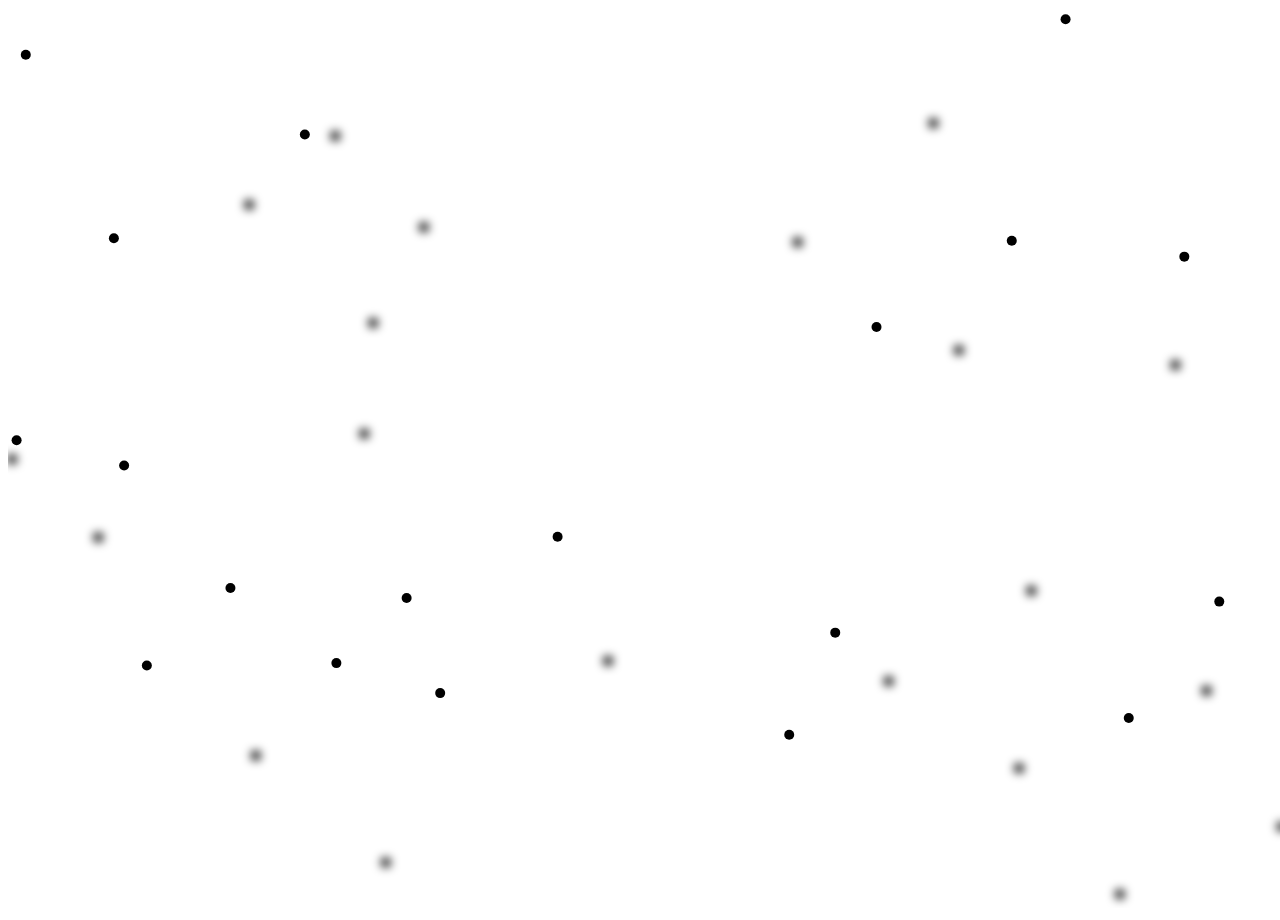
<file: AnimationDesignwebsite#1/index.html>
<!DOCTYPE html>
<html lang="en">
<head>
    <meta charset="UTF-8">
    <meta http-equiv="X-UA-Compatible" content="IE=edge">
    <meta name="viewport" content="width=device-width, initial-scale=1.0">
    <title>Document</title>
    <link rel="stylesheet" href="style.css">
</head>
<body>
    <div class="content">
        <span>Ngô</span>
        <span>Quang</span>
        <span>Trường</span>
        <span>Xuân</span>
    </div>
    <svg width="100vw" height="100vh" id="svg"></svg> 

    <script src="https://ajax.googleapis.com/ajax/libs/jquery/3.6.1/jquery.min.js"></script>
    <script src="script.js"></script>
</body>
</html>
</file>
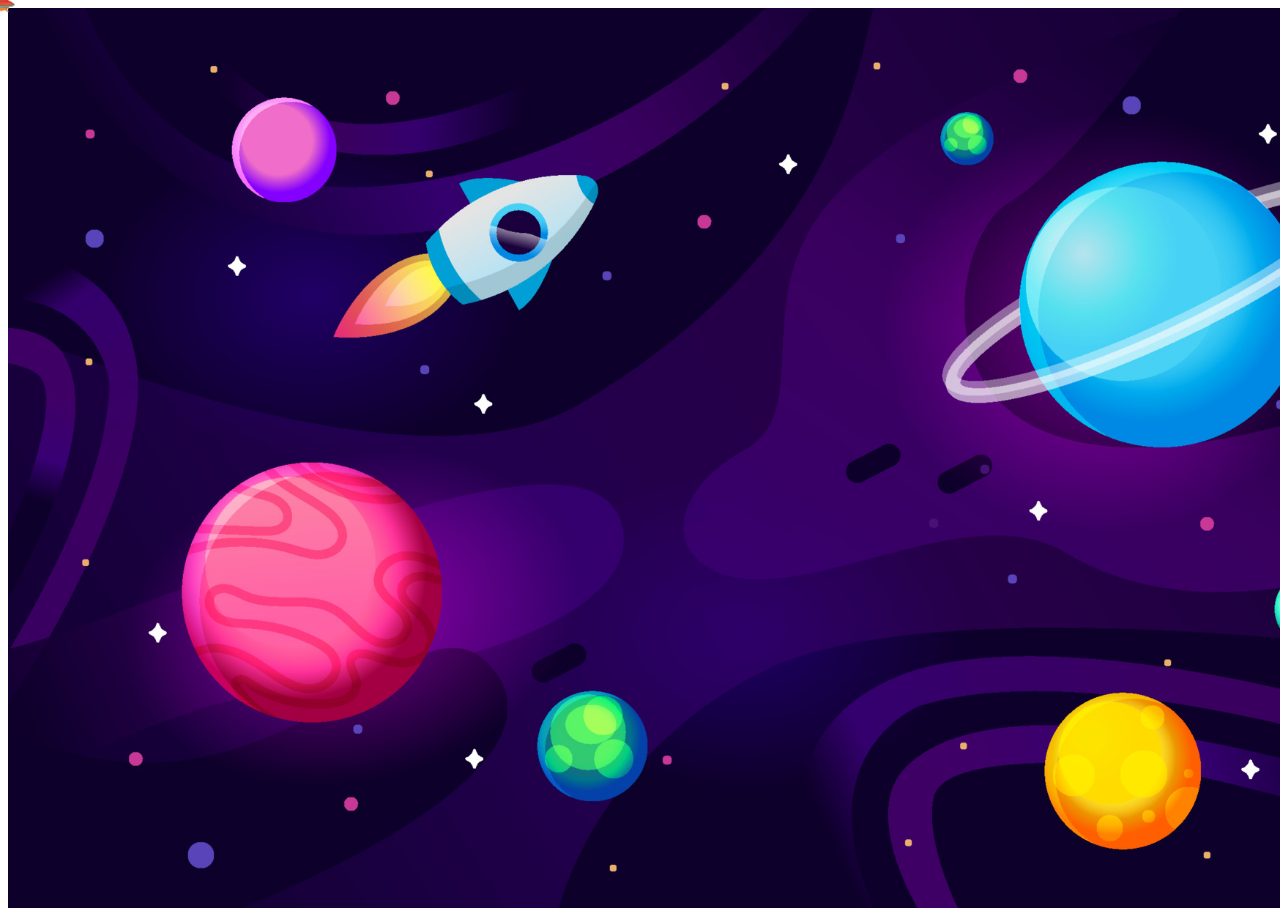
<file: UFO/index.html>
<!DOCTYPE html>
<html lang="en">
<head>
    <meta charset="UTF-8">
    <meta http-equiv="X-UA-Compatible" content="IE=edge">
    <meta name="viewport" content="width=device-width, initial-scale=1.0">
    <title>Document</title>
    <link rel="stylesheet" href="style.css">
</head>
<body>
    <div class="galaxy" onmousemove="Fly(event)">
        <img src="ufo.png" alt="" id="ufo">
    </div>

    <script src="script.js"> </script>
</body>
</html>
</file>
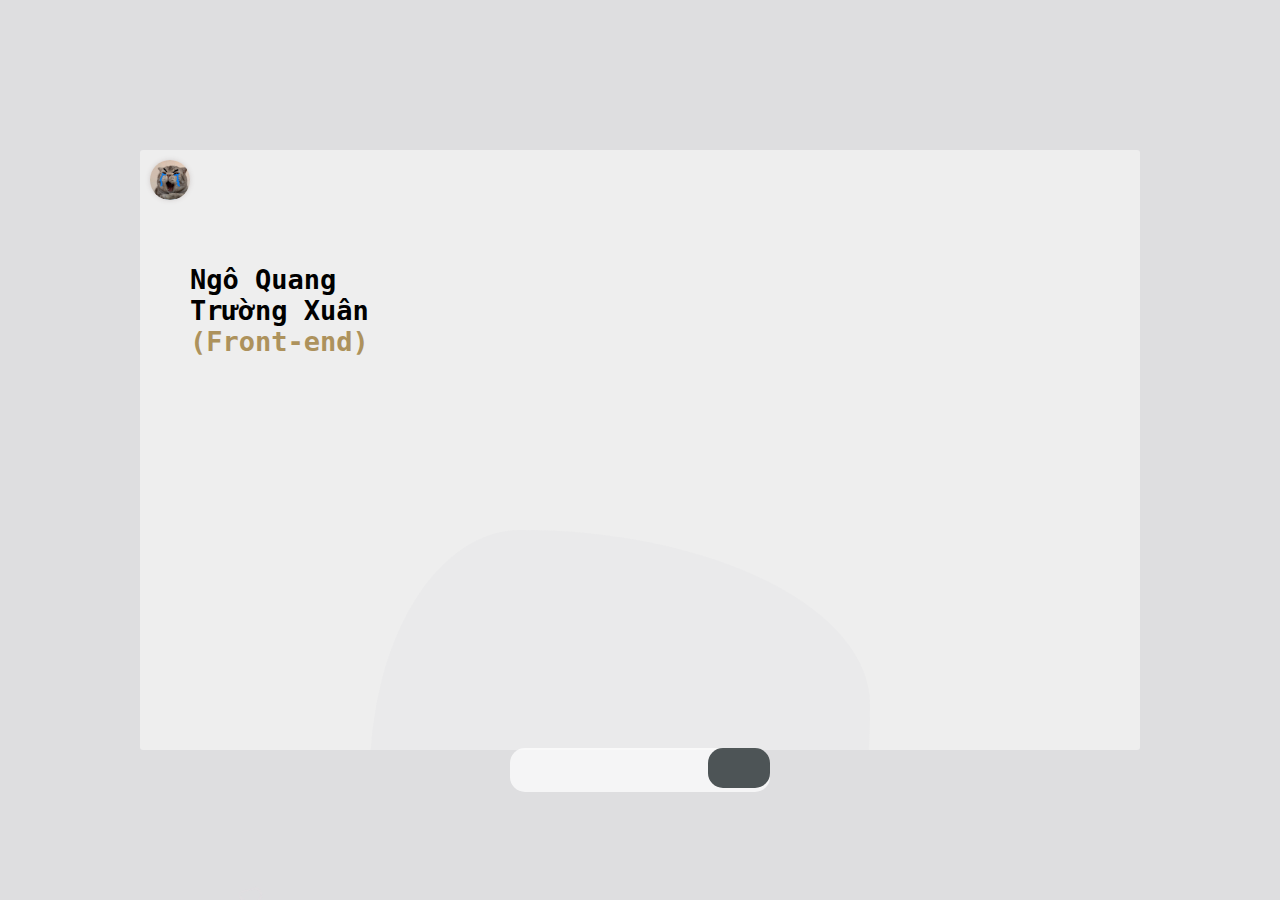
<file: Ui_1-main/index.html>
<!DOCTYPE html>
<html lang="en">
<head>
    <meta charset="UTF-8">
    <meta http-equiv="X-UA-Compatible" content="IE=edge">
    <link rel="stylesheet" href="style.css">
    <link rel="stylesheet" href="https://cdnjs.cloudflare.com/ajax/libs/font-awesome/6.1.2/css/all.min.css" integrity="sha512-1sCRPdkRXhBV2PBLUdRb4tMg1w2YPf37qatUFeS7zlBy7jJI8Lf4VHwWfZZfpXtYSLy85pkm9GaYVYMfw5BC1A==" crossorigin="anonymous" referrerpolicy="no-referrer" />

    <title>Document</title>
</head>
<body>
    <div class="container">
        <div class="header">
            <img src="avatar.jpg" class="logo" />

        </div>
        <div class="background-rotate">
            <div class="bg-rotate"></div>
        </div>
        <h1>Ngô Quang Trường Xuân  <span style="color: #AD925C">(Front-end)</span></h1>
        <div class="list">
            <div class="item" id="item_0">
                <img src="6.png" alt="">
                <img src="3.png" alt="">
                <img src="9.png" alt="">
                <img src="3.png" alt="">
                <div class="content">
                    <div class="itemtext"> <img src="6.png" alt=""> <span>45$</span><span>Sản phẩm</span> </div>
                    <div class="itemtext"> <img src="3.png" alt=""> <span>45$</span><span>Sản phẩm</span> </div>
                    <div class="itemtext"> <img src="9.png" alt=""> <span>45$</span><span>Sản phẩm</span> </div>
                </div>
            </div>
            <div class="item" id="item_1">
                <img src="5.png" alt="">
                <img src="1.png" alt="">
                <img src="8.png" alt="">
                <img src="1.png" alt="">
                <div class="content">
                    <div class="itemtext"> <img src="5.png" alt=""> <span>4$</span><span>Sản phẩm</span> </div>
                    <div class="itemtext"> <img src="1.png" alt=""> <span>4$</span><span>Sản phẩm</span> </div>
                    <div class="itemtext"> <img src="8.png" alt=""> <span>4$</span><span>Sản phẩm</span> </div>
                </div>
            </div>
            <div class="item" id="item_2">
                <img src="7.png" alt="">
                <img src="3.png" alt="">
                <img src="4.png" alt="">
                <img src="3.png" alt="">
                <div class="content">
                    <div class="itemtext"> <img src="7.png" alt=""> <span>45$</span><span>Sản phẩm</span> </div>
                    <div class="itemtext"> <img src="3.png" alt=""> <span>45$</span><span>Sản phẩm</span> </div>
                    <div class="itemtext"> <img src="4.png" alt=""> <span>45$</span><span>Sản phẩm</span> </div>
                </div>
            </div>
            <div class="item" id="item_3">
                <img src="5.png" alt="">
                <img src="1.png" alt="">
                <img src="8.png" alt="">
                <img src="1.png" alt="">
                <div class="content">
                    <div class="itemtext"> <img src="5.png" alt=""> <span>45$</span><span>Sản phẩm</span> </div>
                    <div class="itemtext"> <img src="1.png" alt=""> <span>45$</span><span>Sản phẩm</span> </div>
                    <div class="itemtext"> <img src="8.png" alt=""> <span>45$</span><span>Sản phẩm</span> </div>
                </div>
            </div>
        </div>
        </div>
        

        <div class="menu">
            <ul>
                <li><i class="fa-regular fa-keyboard"></i> </li>
                <li><i class="fa-regular fa-pen-to-square"></i></li>
                <li><i class="fa-regular fa-user"></i><i class="fa-solid fa-caret-down"></i></li>
                <li id="next"><i class="fa-solid fa-arrow-right"></i></li>
            </ul>
        </div>

    </div>
    <img src="3.png" alt="" style="position: fixed; bottom:-280px;width:300px">
</body>
<script src="https://ajax.googleapis.com/ajax/libs/jquery/3.6.0/jquery.min.js"></script>
<script src="script.js"></script>
</html>
</file>
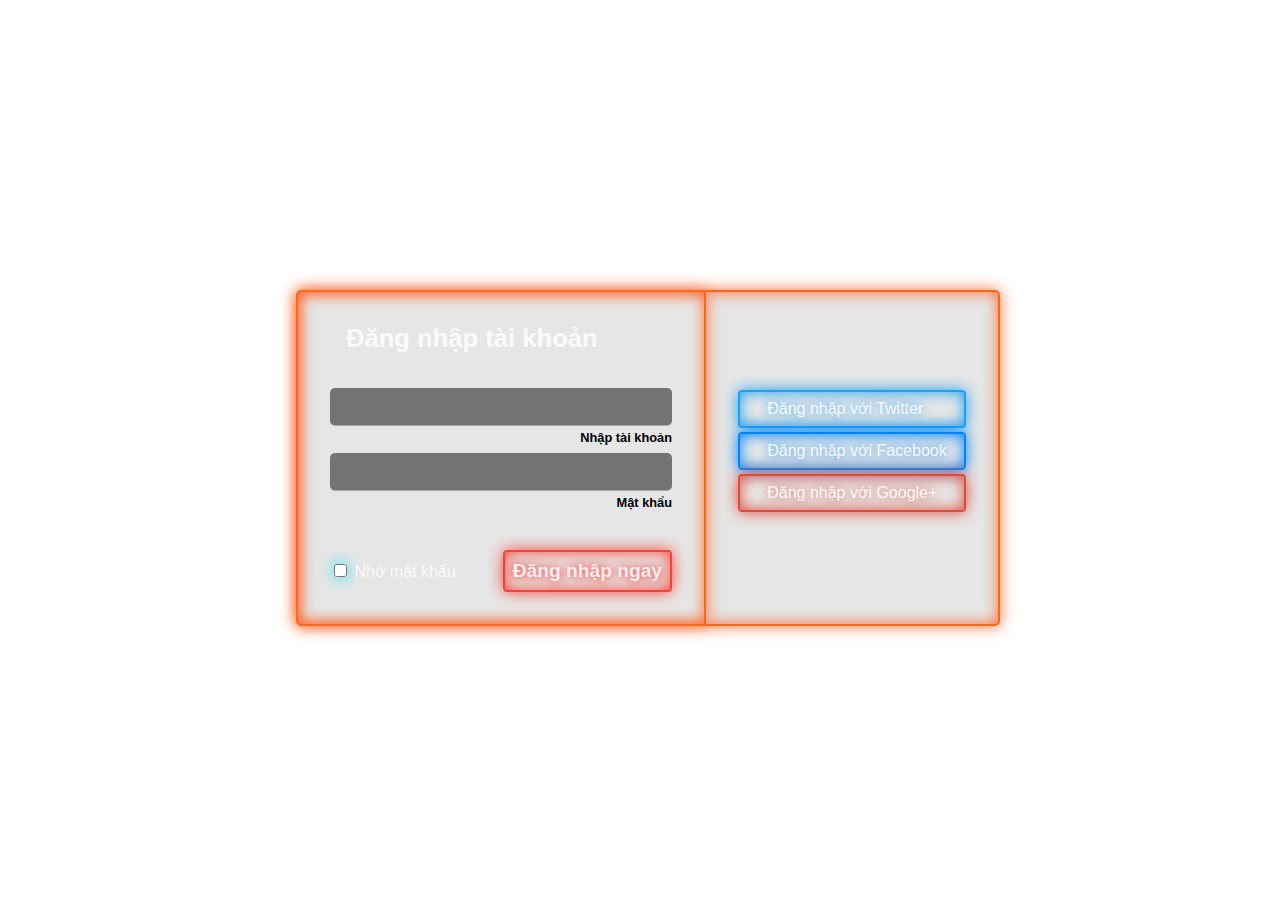
<file: WebBanGiayAnanas/custom_access.html>
<!DOCTYPE html>
<html lang="en">
<head>
	<meta charset="UTF-8">
	<meta http-equiv="X-UA-Compatible" content="IE=Edge">
	<link rel="stylesheet" type="text/css" href="assets/css/CA_css.css">
	<title>Đăng nhập vào tải khoản</title>
</head>
<body>
	<div class="flex col-2 row" id="form">
  <div class="left col">
    <div class="col-spacer">
      <div class="form-header"><i class="fas fa-lock icon txtglow"></i><span>Đăng nhập tài khoản</span></div>
    </div>
    <div class="input-wrap">
      <div class="input-icon">
        <div class="icon"><i class="fas fa-user"></i></div>
        <input type="text" placeholder="Username or Email"/>
      </div><a class="input-desc" href="#">Nhập tài khoản</a>
    </div>
    <div class="input-wrap"> 
      <div class="input-icon">
        <div class="icon"><i class="fas fa-key"></i></div>
        <input type="password" placeholder="Password"/>
      </div><a class="input-desc" href="#">Mật khẩu</a>
    </div>
    <div class="flex space mt-5">
      <div class="cb-wrap">
        <input class="glow" id="remember" type="checkbox" name="rembember"/>
        <label for="remember">Nhớ mật khẩu</label>
      </div>
      <button class="primary big" type="submit">Đăng nhập ngay</button>
    </div>
  </div>
  <div class="right col flex column">
    <div class="col-spacer"></div>
    <button class="twitter social"><i class="fab fa-twitter fa-fw"></i>Đăng nhập với Twitter</button>
    <button class="facebook social"><i class="fab fa-facebook-f fa-fw"></i>Đăng nhập với Facebook</button>
    <button class="googleplus social"><i class="fab fa-google-plus-g fa-fw"></i>Đăng nhập với Google+</button>
  </div>
</div>
</body>
</html>
</file>
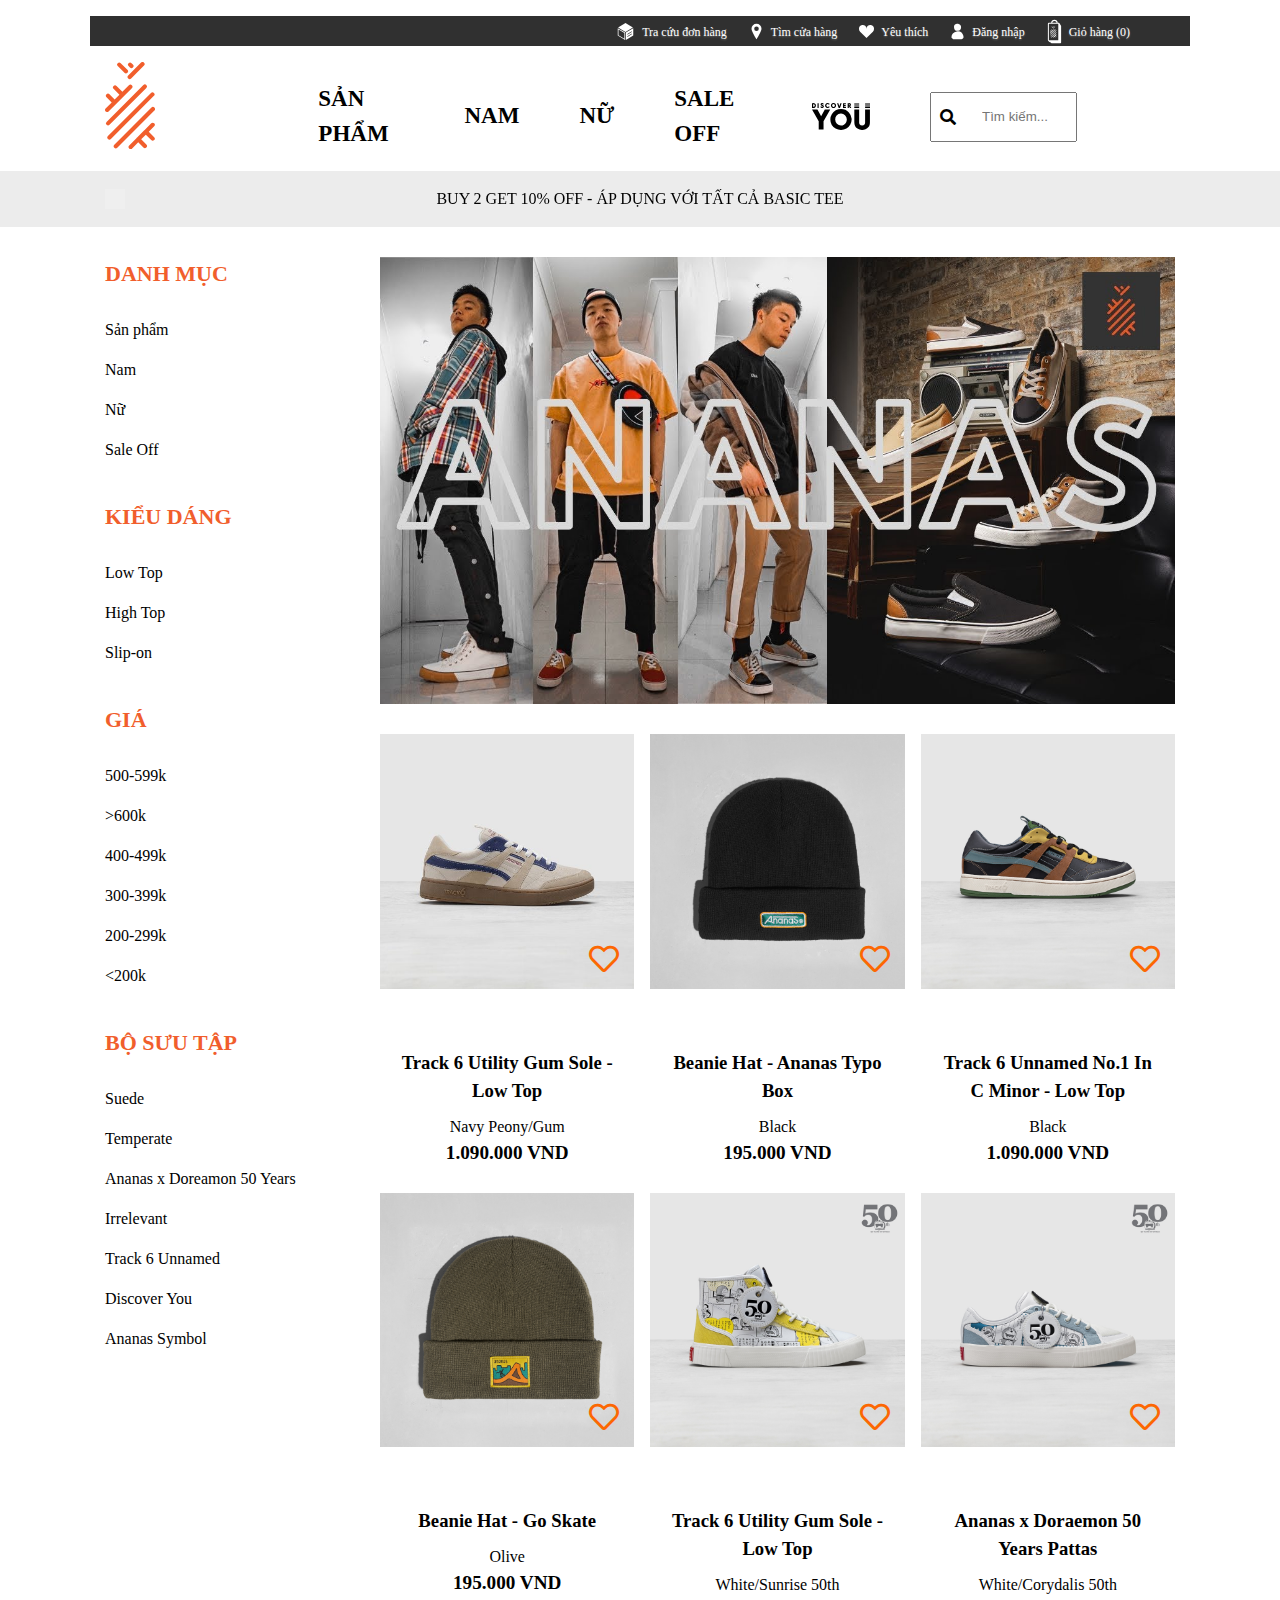
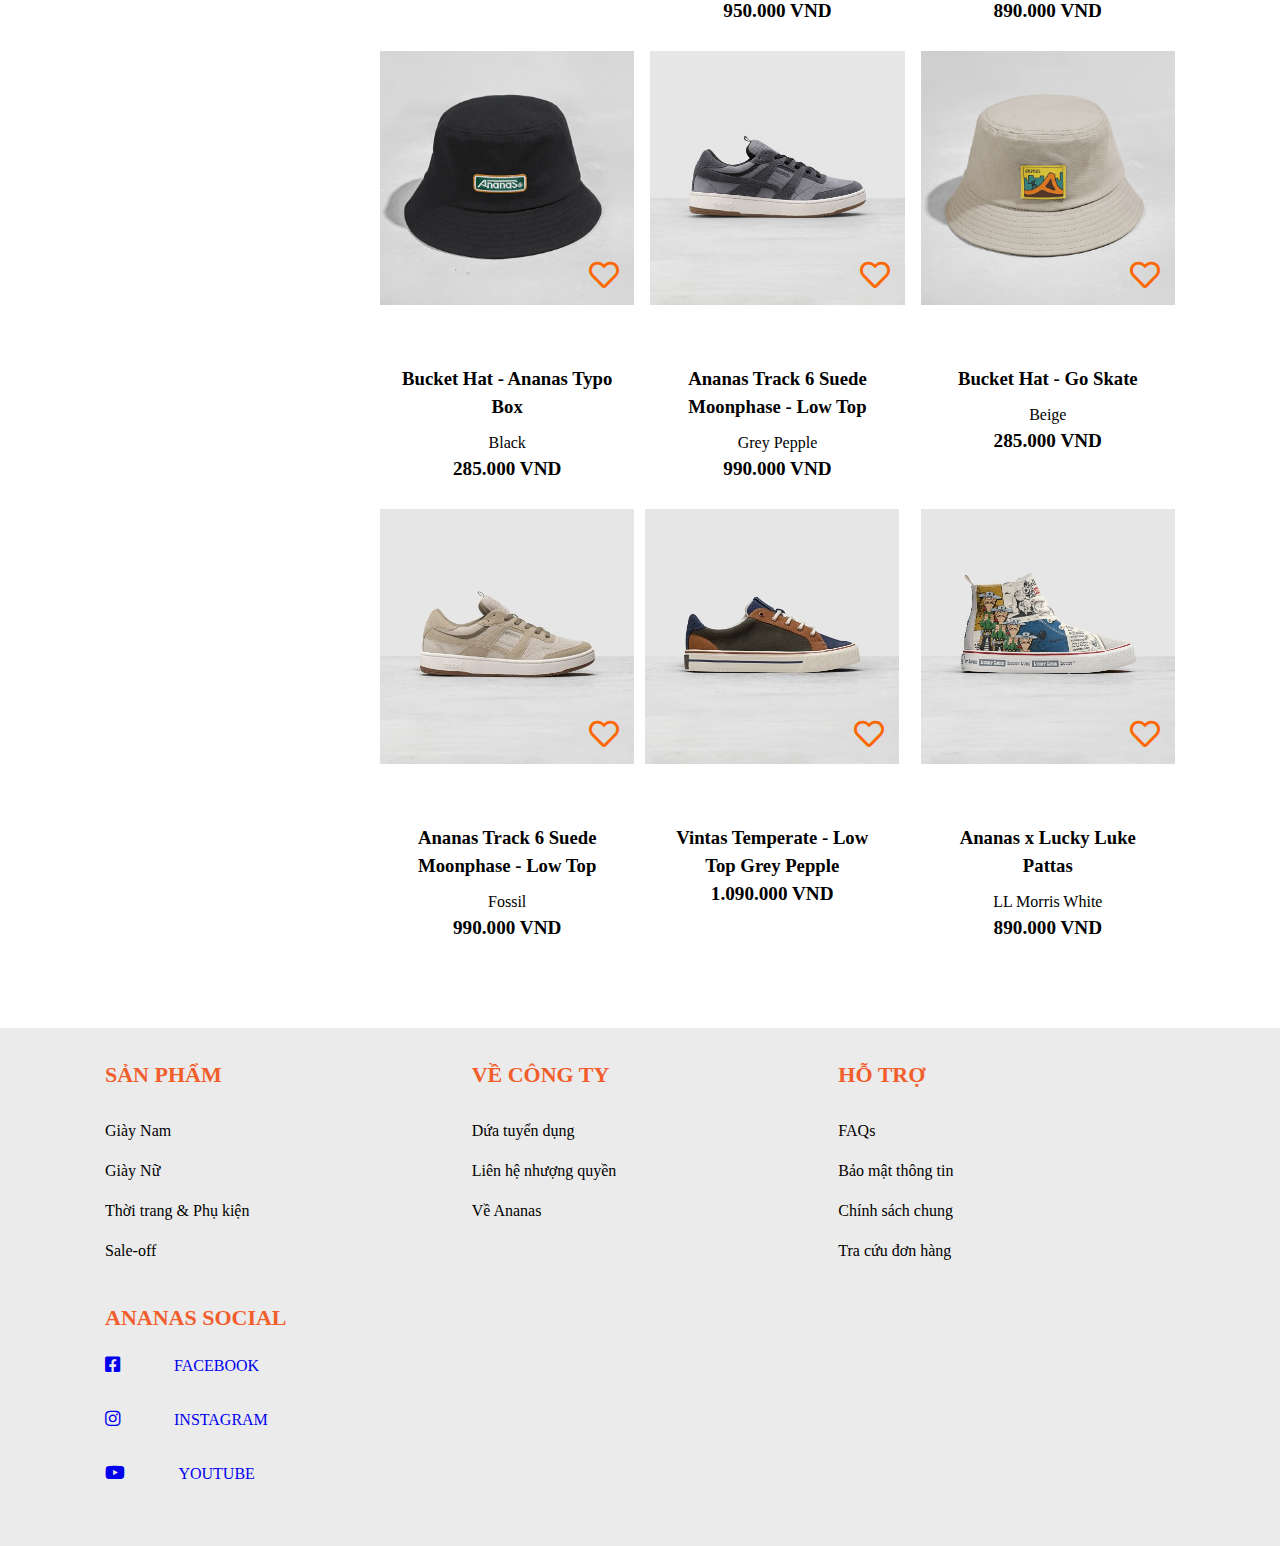
<file: WebBanGiayAnanas/GiayNam.html>
<!DOCTYPE html>
<html>
<head>
	<title>Nam</title>
	<link rel="stylesheet" type="text/css" href="assets/css/awesome.css">
	<link rel="stylesheet" type="text/css" href="assets/css/bootstrap-grid.css">
	<link rel="stylesheet" type="text/css" href="assets/css/slick.css">
	<link rel="stylesheet" type="text/css" href="assets/css/style.css">
	<meta name="viewport" content="width=device-width, initial-scale=1">
	<meta charset="utf-8">
	<script type="text/javascript" src="assets/js/jquery-3.5.1.slim.min.js"></script>
	<script type="text/javascript" src="assets/js/slick.min.js"></script>
	<script type="text/javascript" src="assets/js/isotop.min.js"></script>
	<script type="text/javascript" src="assets/js/main.js"></script>

</head>
<body>
	<header>
		<section class="header-top">
			<div class="container-fluid">
				<div class="row">
					<ul class="menu">
			            <li><a href="#"><img src="images/icon_tra_cuu_don_hang.svg"> Tra cứu đơn hàng</a></li>
			            <li><a href="https://goo.gl/maps/fGVtA5FVoMZFDd5d7"><img src="images/icon_tim_cua_hang.svg"> Tìm cửa hàng</a></li>
			            <li><a href="#"><img src="images/icon_heart_header.svg"> Yêu thích</a></li>
		                <li><a href="custom_access.html"><img src="images/icon_dang_nhap.svg"> Đăng nhập</a></li>
                    	<li><a href="#"><img src="images/icon_gio_hang.svg">
			                    Giỏ hàng (<span class="countProduct">0</span>)</a></li>
			        </ul>
				</div>
			</div>
		</section>
		<section class="header-main">
			<div class="container-fluid">
				<div class="row">
					<div class="col-md-2">
						<div class="logo">
							<a href="TrangChu.html"><img src="images/logo.svg" alt="logo"></a>
						</div>
					</div>
					<div class="col-md-7">
						<nav>
							<ul class="main-menu">
								<li >
									<a href="SanPham.html">SẢN PHẨM</a>
								</li>
								<li>
									<a href="GiayNam.html">NAM</a>
								</li>
								<li>
									<a href="GiayNu.html">NỮ</a>
								</li>
								<li>
									<a href="Sale-off.html">SALE OFF</a>
								</li>
								<li>
									<a href="https://www.facebook.com/Ananas.vietnam/" class="footer-item__link"  target="blank"><img src="images/DiscoverYOU.svg" alt="image"></a>
								</li>
							</ul>
						</nav>
					</div>
					<div class="col-md-3">
						<form class="search-form" action="#" method="get">
							<input type="text" name="s" placeholder="Tìm kiếm...">
							<span class="fa fa-search"></span>
						</form>
					</div>
				</div>
			</div>
		</section>
	</header>
	<main>
		<section class="section-slide">
			<div class="container">
				<div class="row">
					<div class="col-12 slide">
						<p>BUY 2 GET 10% OFF - ÁP DỤNG VỚI TẤT CẢ BASIC TEE</p>
						<p>BUY 2 GET 10% OFF - ÁP DỤNG VỚI TẤT CẢ BASIC TEE</p>
						<p>BUY 2 GET 10% OFF - ÁP DỤNG VỚI TẤT CẢ BASIC TEE</p>
					</div>
				</div>
			</div>
		</section>
		<section class="section-archive">
			<div class="container">
				<div class="row">
					<div class="col-3 sidebar">
						<h3>DANH MỤC</h3>
						<ul>
							<li class="active">
								<a href="SanPham.html" >Sản phẩm</a>
							</li>
							<li>
								<a href="GiayNam.html">Nam</a>
							</li>
							<li>
								<a href="GiayNu.html">Nữ</a>
							</li>
							<li>
								<a href="Sale-off.html">Sale Off</a>
							</li>
							
						</ul>
						<h3>KIỂU DÁNG</h3>
						<ul>
							<li>
								<a href="LowTop.html">Low Top</a>
							</li>
							<li>
								<a href="HighTop.html">High Top</a>
							</li>
							<li>
								<a href="Slip-on.html">Slip-on</a>
							</li>
					
							
						</ul>
						<h3>GIÁ</h3>
						<ul>
							<li>
								<a href="#">500-599k</a>
							</li>
							<li>
								<a href="#">>600k</a>
							</li>
							<li>
								<a href="#">400-499k</a>
							</li>
							<li>
								<a href="#">300-399k</a>
							</li>
							<li>
								<a href="#">200-299k</a>
							</li>
							<li>
								<a href="#"><200k</a>
							</li>
							
						</ul>
						<h3>BỘ SƯU TẬP</h3>
						<ul>
							<li>
								<a href="#">Suede</a>
							</li>
							<li>
								<a href="#">Temperate</a>
							</li>
							<li>
								<a href="#">Ananas x Doreamon 50 Years</a>
							</li>
							<li>
								<a href="#">Irrelevant</a>
							</li>
							<li>
								<a href="#">Track 6 Unnamed</a>
							</li>
							<li>
								<a href="#">Discover You</a>
							</li>
							<li>
								<a href="#">Ananas Symbol</a>
							</li>
							
							
							
							
						</ul>
					</div>
					<div class="col-9 archive">
						<div class="banner">
							<img src="images/maxresdefault.jpg">
						</div>
						<div class="products">
							<div class="product">
								<div class="product-inner">
									<div class="product-imge">
										<a href="Detail.html"><img src="images/1.jpg" alt="product">
											<span>Mua ngay</span>
											<i class="far fa-heart"></i>
										</a>
										
									</div>
									<div class="product-content">
										<h3 class="title"><a href="Detail.html">Track 6 Utility Gum Sole - Low Top</a></h3>
										<span class="color">Navy Peony/Gum</span>
										<p class="price">1.090.000 VND</p>
									</div>
								</div>
							</div>
							<div class="product">
								<div class="product-inner">
									<div class="product-imge">
										<a href=""><img src="images/2.jpg" alt="product">
											<span>Mua ngay</span>
											<i class="far fa-heart"></i>
										</a>
										
									</div>
									<div class="product-content">
										<h3 class="title"><a href="#">Beanie Hat - Ananas Typo Box</a></h3>
										<span class="color">Black</span>
										<p class="price">195.000 VND</p>
									</div>
								</div>
							</div>
							<div class="product">
								<div class="product-inner">
									<div class="product-imge">
										<a href=""><img src="images/12.jpg" alt="product">
											<span>Mua ngay</span>
											<i class="far fa-heart"></i>
										</a>
										
									</div>
									<div class="product-content">
										<h3 class="title"><a href="#">Track 6 Unnamed No.1 In C Minor - Low Top</a></h3>
										<span class="color">Black</span>
										<p class="price">1.090.000 VND</p>
									</div>
								</div>
							</div>
							<div class="product">
								<div class="product-inner">
									<div class="product-imge">
										<a href=""><img src="images/13.jpg" alt="product">
											<span>Mua ngay</span>
											<i class="far fa-heart"></i>
										</a>
										
									</div>
									<div class="product-content">
										<h3 class="title"><a href="#">Beanie Hat - Go Skate</a></h3>
										<span class="color">Olive</span>
										<p class="price">195.000 VND</p>
									</div>
								</div>
							</div>
							<div class="product">
								<div class="product-inner">
									<div class="product-imge">
										<a href="#"><img src="images/14.jpg" alt="product">
											<span>Mua ngay</span>
											<i class="far fa-heart"></i>
										</a>
										
									</div>
									<div class="product-content">
										<h3 class="title"><a href="#">Track 6 Utility Gum Sole - Low Top</a></h3>
										<span class="color">White/Sunrise 50th</span>
										<p class="price">950.000 VND</p>
									</div>
								</div>
							</div>
							<div class="product">
								<div class="product-inner">
									<div class="product-imge">
										<a href=""><img src="images/15.jpg" alt="product">
											<span>Mua ngay</span>
											<i class="far fa-heart"></i>
										</a>
										
									</div>
									<div class="product-content">
										<h3 class="title"><a href="#">Ananas x Doraemon 50 Years Pattas</a></h3>
										<span class="color">White/Corydalis 50th</span>
										<p class="price">890.000 VND</p>
									</div>
								</div>
							</div>
							<div class="product">
								<div class="product-inner">
									<div class="product-imge">
										<a href=""><img src="images/16.jpg" alt="product">
											<span>Mua ngay</span>
											<i class="far fa-heart"></i>
										</a>
										
									</div>
									<div class="product-content">
										<h3 class="title"><a href="#">Bucket Hat - Ananas Typo Box</a></h3>
										<span class="color">Black</span>
										<p class="price">285.000 VND</p>
									</div>
								</div>
							</div>
							<div class="product">
								<div class="product-inner">
									<div class="product-imge">
										<a href=""><img src="images/3.jpg" alt="product">
											<span>Mua ngay</span>
											<i class="far fa-heart"></i>
										</a>
										
									</div>
									<div class="product-content">
										<h3 class="title"><a href="#">Ananas Track 6 Suede Moonphase - Low Top</a></h3>
										<span class="color">Grey Pepple</span>
										<p class="price">990.000 VND</p>
									</div>
								</div>
							</div>
							<div class="product">
								<div class="product-inner">
									<div class="product-imge">
										<a href=""><img src="images/17.jpg" alt="product">
											<span>Mua ngay</span>
											<i class="far fa-heart"></i>
										</a>
										
									</div>
									<div class="product-content">
										<h3 class="title"><a href="#">Bucket Hat - Go Skate</a></h3>
										<span class="color">Beige</span>
										<p class="price">285.000 VND</p>
									</div>
								</div>
							</div>
							<div class="product">
								<div class="product-inner">
									<div class="product-imge">
										<a href=""><img src="images/11.jpg" alt="product">
											<span>Mua ngay</span>
											<i class="far fa-heart"></i>
										</a>
										
									</div>
									<div class="product-content">
										<h3 class="title"><a href="#">Ananas Track 6 Suede Moonphase - Low Top</a></h3>
										<span class="color">Fossil</span>
										<p class="price">990.000 VND</p>
									</div>
								</div>
							</div>
							<div class="product">
								<div class="product-inner">
									<div class="product-imge">
										<a href=""><img src="images/10.jpg" alt="product">
											<span>Mua ngay</span>
											<i class="far fa-heart"></i>
										</a>
										
									</div>
									<div class="product-content">
										<h3 class="title"><a href="#">Vintas Temperate - Low Top
										<span class="color">Grey Pepple</span>
										<p class="price">1.090.000 VND</p>
									</div>
								</div>
							</div>
							<div class="product">
								<div class="product-inner">
									<div class="product-imge">
										<a href=""><img src="images/6.jpg" alt="product">
											<span>Mua ngay</span>
											<i class="far fa-heart"></i>
										</a>
										
									</div>
									<div class="product-content">
										<h3 class="title"><a href="#">Ananas x Lucky Luke Pattas</a></h3>
										<span class="color">LL Morris White</span>
										<p class="price">890.000 VND</p>
									</div>
								</div>
							</div>
						</div>
					</div>
				</div>
			</div>
		</section>
	</main>
	<footer>
		<section class="footer">
			<div class="container">
				<div class="row">
					<div class="col-md-4 sidebar">
			            <h3>SẢN PHẨM</h3>
						<ul>
							<li>
								<a href="#">Giày Nam</a>
							</li>
							<li>
								<a href="#">Giày Nữ</a>
							</li>
							<li>
								<a href="#">Thời trang & Phụ kiện</a>
							</li>
							<li>
								<a href="#">Sale-off</a>
							</li>
							
						</ul>
			        </div>
			        <div class="col-md-4 sidebar">
			            <h3>VỀ CÔNG TY</h3>
						<ul>
							<li>
								<a href="#">Dứa tuyển dụng</a>
							</li>
							<li>
								<a href="#">Liên hệ nhượng quyền</a>
							</li>
							<li>
								<a href="#">Về Ananas</a>
							</li>
														
						</ul>
			        </div>

			        <div class="col-md-4 sidebar">
			            <h3>HỖ TRỢ</h3>
						<ul>
							<li>
								<a href="#">FAQs</a>
							</li>
							<li>
								<a href="#">Bảo mật thông tin</a>
							</li>
							<li>
								<a href="#">Chính sách chung</a>
							</li>
							<li>
								<a href="#">Tra cứu đơn hàng</a>
							</li>
							
						</ul>
			        </div>

			        <div class="col-md-4 sidebar">
			            <h3>ANANAS SOCIAL</h3>
						<ul>
							<a href="https://www.facebook.com/Ananas.vietnam/" class="footer-item__link" target="blank"><i class="footer-item__icon fab fa-facebook-square"></i>
							FACEBOOK</a>
						</ul>
						<ul>
							<a href="https://www.instagram.com/ananasvn/" class="footer-item__link"  target="blank"><i class="footer-item__icon fab fa-instagram"></i>
							INSTAGRAM</a>
						</ul>
						<ul>
							<a href="https://www.youtube.com/discoveryou" class="footer-item__link"  target="blank"><i class="footer-item__icon fab fa-youtube"></i>
							YOUTUBE</a>
						</ul>
			        </div>
			</div>
		</section>
	</footer>
</body>
</html>
</file>
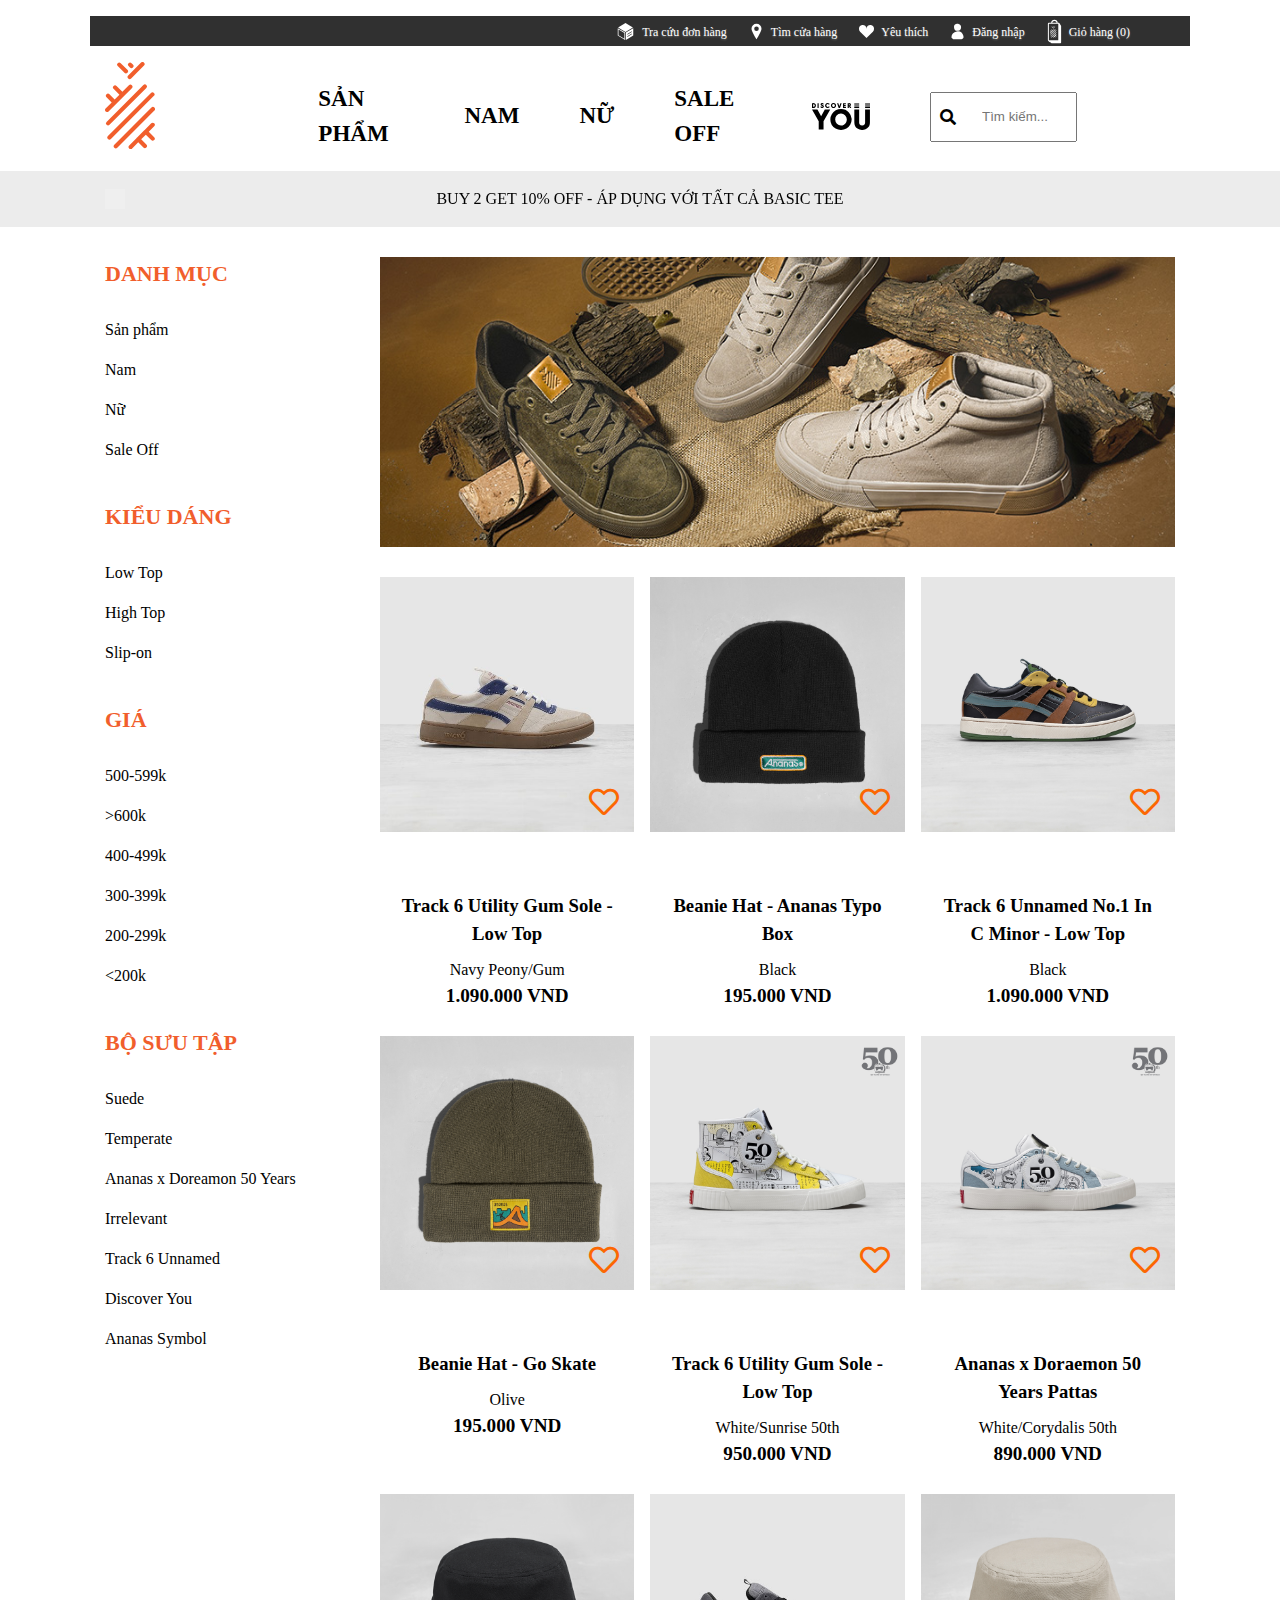
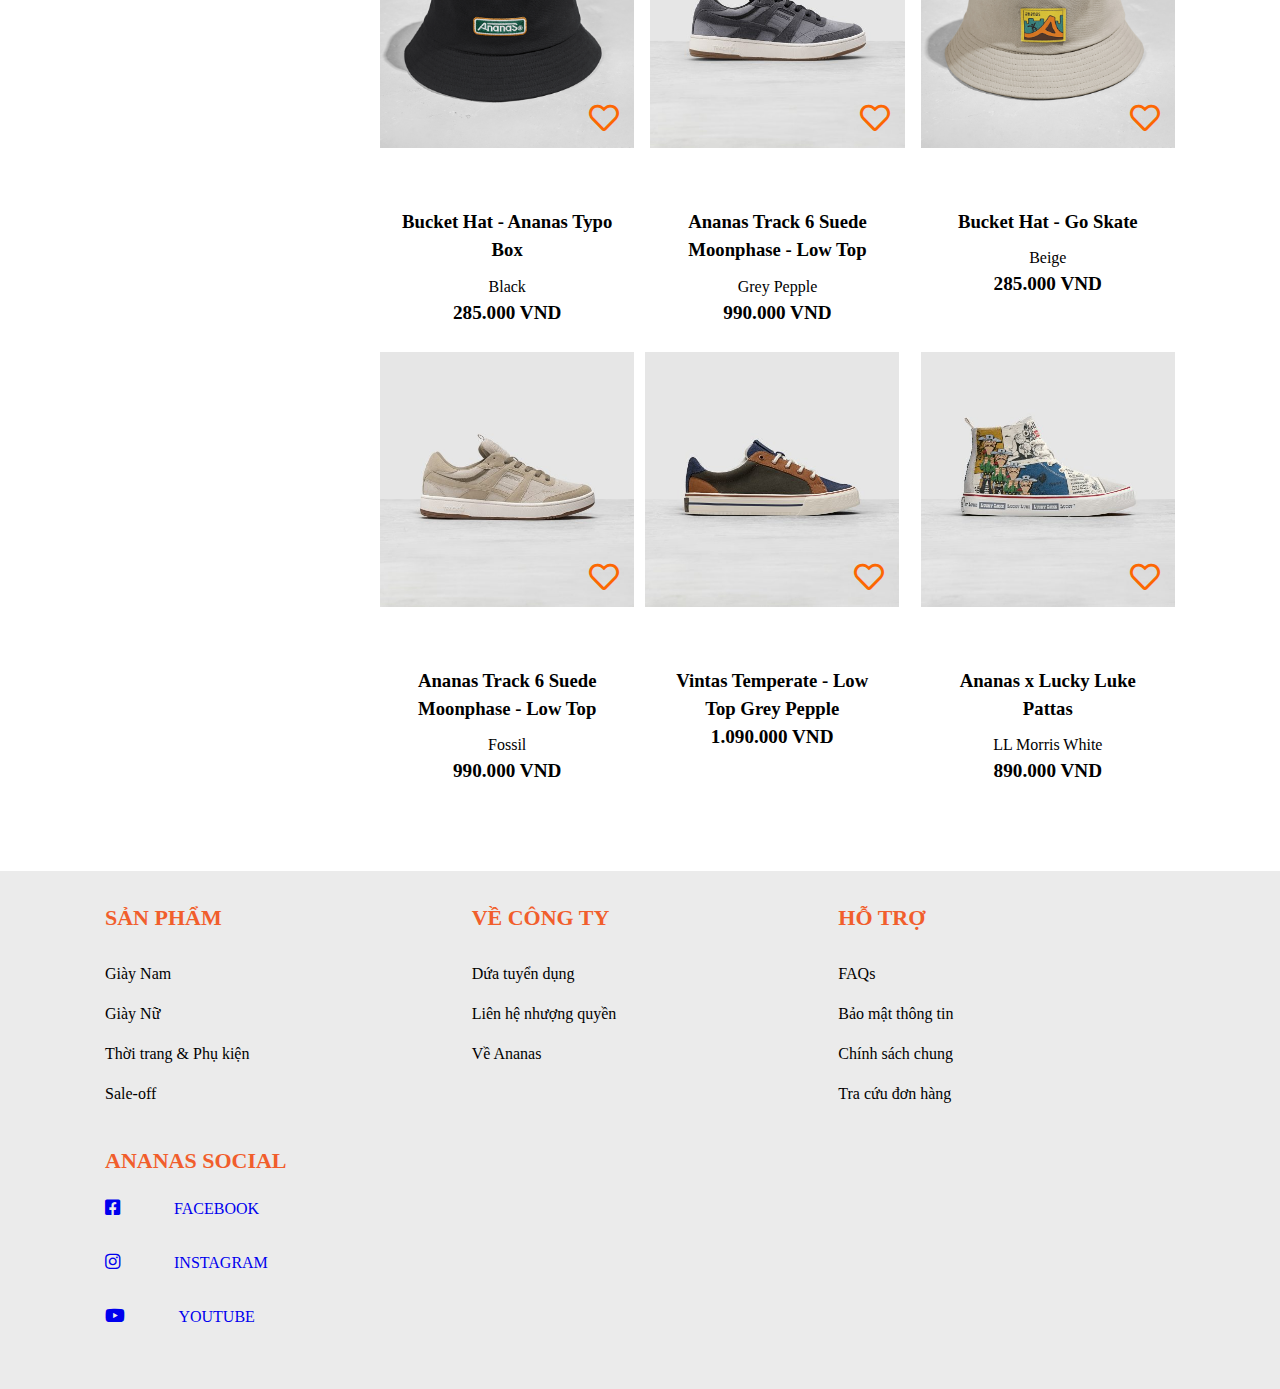
<file: WebBanGiayAnanas/GiayNu.html>
<!DOCTYPE html>
<html>
<head>
	<title>Nữ</title>
	<link rel="stylesheet" type="text/css" href="assets/css/awesome.css">
	<link rel="stylesheet" type="text/css" href="assets/css/bootstrap-grid.css">
	<link rel="stylesheet" type="text/css" href="assets/css/slick.css">
	<link rel="stylesheet" type="text/css" href="assets/css/style.css">
	<meta name="viewport" content="width=device-width, initial-scale=1">
	<meta charset="utf-8">
	<script type="text/javascript" src="assets/js/jquery-3.5.1.slim.min.js"></script>
	<script type="text/javascript" src="assets/js/slick.min.js"></script>
	<script type="text/javascript" src="assets/js/isotop.min.js"></script>
	<script type="text/javascript" src="assets/js/main.js"></script>

</head>
<body>
	<header>
		<section class="header-top">
			<div class="container-fluid">
				<div class="row">
					<ul class="menu">
			           <li><a href="#"><img src="images/icon_tra_cuu_don_hang.svg"> Tra cứu đơn hàng</a></li>
			            <li><a href="https://goo.gl/maps/fGVtA5FVoMZFDd5d7"><img src="images/icon_tim_cua_hang.svg"> Tìm cửa hàng</a></li>
			            <li><a href="#"><img src="images/icon_heart_header.svg"> Yêu thích</a></li>
		                <li><a href="custom_access.html"><img src="images/icon_dang_nhap.svg"> Đăng nhập</a></li>
                    	<li><a href="#"><img src="images/icon_gio_hang.svg">
			                    Giỏ hàng (<span class="countProduct">0</span>)</a></li>
			        </ul>
				</div>
			</div>
		</section>
		<section class="header-main">
			<div class="container-fluid">
				<div class="row">
					<div class="col-md-2">
						<div class="logo">
							<a href="TrangChu.html"><img src="images/logo.svg" alt="logo"></a>
						</div>
					</div>
					<div class="col-md-7">
						<nav>
							<ul class="main-menu">
								<li >
									<a href="SanPham.html">SẢN PHẨM</a>
								</li>
								<li>
									<a href="GiayNam.html">NAM</a>
								</li>
								<li>
									<a href="GiayNu.html">NỮ</a>
								</li>
								<li>
									<a href="Sale-off.html">SALE OFF</a>
								</li>
								<li>
									<a href="https://www.facebook.com/Ananas.vietnam/" class="footer-item__link" target="blank"><img src="images/DiscoverYOU.svg" alt="image"></a>
								</li>
							</ul>
						</nav>
					</div>
					<div class="col-md-3">
						<form class="search-form" action="#" method="get">
							<input type="text" name="s" placeholder="Tìm kiếm...">
							<span class="fa fa-search"></span>
						</form>
					</div>
				</div>
			</div>
		</section>
	</header>
	<main>
		<section class="section-slide">
			<div class="container">
				<div class="row">
					<div class="col-12 slide">
						<p>BUY 2 GET 10% OFF - ÁP DỤNG VỚI TẤT CẢ BASIC TEE</p>
						<p>BUY 2 GET 10% OFF - ÁP DỤNG VỚI TẤT CẢ BASIC TEE</p>
						<p>BUY 2 GET 10% OFF - ÁP DỤNG VỚI TẤT CẢ BASIC TEE</p>
					</div>
				</div>
			</div>
		</section>
		<section class="section-archive">
			<div class="container">
				<div class="row">
					<div class="col-3 sidebar">
						<h3>DANH MỤC</h3>
						<ul>
							<li class="active">
								<a href="SanPham.html" >Sản phẩm</a>
							</li>
							<li>
								<a href="GiayNam.html">Nam</a>
							</li>
							<li>
								<a href="GiayNu.html">Nữ</a>
							</li>
							<li>
								<a href="Sale-off.html">Sale Off</a>
							</li>
							
						</ul>
						<h3>KIỂU DÁNG</h3>
						<ul>
							<li>
								<a href="LowTop.html">Low Top</a>
							</li>
							<li>
								<a href="HighTop.html">High Top</a>
							</li>
							<li>
								<a href="Slip-on.html">Slip-on</a>
							</li>
					
							
						</ul>
						<h3>GIÁ</h3>
						<ul>
							<li>
								<a href="#">500-599k</a>
							</li>
							<li>
								<a href="#">>600k</a>
							</li>
							<li>
								<a href="#">400-499k</a>
							</li>
							<li>
								<a href="#">300-399k</a>
							</li>
							<li>
								<a href="#">200-299k</a>
							</li>
							<li>
								<a href="#"><200k</a>
							</li>
							
						</ul>
						<h3>BỘ SƯU TẬP</h3>
						<ul>
							<li>
								<a href="#">Suede</a>
							</li>
							<li>
								<a href="#">Temperate</a>
							</li>
							<li>
								<a href="#">Ananas x Doreamon 50 Years</a>
							</li>
							<li>
								<a href="#">Irrelevant</a>
							</li>
							<li>
								<a href="#">Track 6 Unnamed</a>
							</li>
							<li>
								<a href="#">Discover You</a>
							</li>
							<li>
								<a href="#">Ananas Symbol</a>
							</li>
							
							
							
							
						</ul>
					</div>
					<div class="col-9 archive">
						<div class="banner">
							<img src="images/desktop_productlist.jpg">
						</div>
						<div class="products">
							<div class="product">
								<div class="product-inner">
									<div class="product-imge">
										<a href="Detail.html"><img src="images/1.jpg" alt="product">
											<span>Mua ngay</span>
											<i class="far fa-heart"></i>
										</a>
										
									</div>
									<div class="product-content">
										<h3 class="title"><a href="Detail.html">Track 6 Utility Gum Sole - Low Top</a></h3>
										<span class="color">Navy Peony/Gum</span>
										<p class="price">1.090.000 VND</p>
									</div>
								</div>
							</div>
							<div class="product">
								<div class="product-inner">
									<div class="product-imge">
										<a href=""><img src="images/2.jpg" alt="product">
											<span>Mua ngay</span>
											<i class="far fa-heart"></i>
										</a>
										
									</div>
									<div class="product-content">
										<h3 class="title"><a href="#">Beanie Hat - Ananas Typo Box</a></h3>
										<span class="color">Black</span>
										<p class="price">195.000 VND</p>
									</div>
								</div>
							</div>
							<div class="product">
								<div class="product-inner">
									<div class="product-imge">
										<a href=""><img src="images/12.jpg" alt="product">
											<span>Mua ngay</span>
											<i class="far fa-heart"></i>
										</a>
										
									</div>
									<div class="product-content">
										<h3 class="title"><a href="#">Track 6 Unnamed No.1 In C Minor - Low Top</a></h3>
										<span class="color">Black</span>
										<p class="price">1.090.000 VND</p>
									</div>
								</div>
							</div>
							<div class="product">
								<div class="product-inner">
									<div class="product-imge">
										<a href=""><img src="images/13.jpg" alt="product">
											<span>Mua ngay</span>
											<i class="far fa-heart"></i>
										</a>
										
									</div>
									<div class="product-content">
										<h3 class="title"><a href="#">Beanie Hat - Go Skate</a></h3>
										<span class="color">Olive</span>
										<p class="price">195.000 VND</p>
									</div>
								</div>
							</div>
							<div class="product">
								<div class="product-inner">
									<div class="product-imge">
										<a href=""><img src="images/14.jpg" alt="product">
											<span>Mua ngay</span>
											<i class="far fa-heart"></i>
										</a>
										
									</div>
									<div class="product-content">
										<h3 class="title"><a href="#">Track 6 Utility Gum Sole - Low Top</a></h3>
										<span class="color">White/Sunrise 50th</span>
										<p class="price">950.000 VND</p>
									</div>
								</div>
							</div>
							<div class="product">
								<div class="product-inner">
									<div class="product-imge">
										<a href=""><img src="images/15.jpg" alt="product">
											<span>Mua ngay</span>
											<i class="far fa-heart"></i>
										</a>
										
									</div>
									<div class="product-content">
										<h3 class="title"><a href="#">Ananas x Doraemon 50 Years Pattas</a></h3>
										<span class="color">White/Corydalis 50th</span>
										<p class="price">890.000 VND</p>
									</div>
								</div>
							</div>
							<div class="product">
								<div class="product-inner">
									<div class="product-imge">
										<a href=""><img src="images/16.jpg" alt="product">
											<span>Mua ngay</span>
											<i class="far fa-heart"></i>
										</a>
										
									</div>
									<div class="product-content">
										<h3 class="title"><a href="#">Bucket Hat - Ananas Typo Box</a></h3>
										<span class="color">Black</span>
										<p class="price">285.000 VND</p>
									</div>
								</div>
							</div>
							<div class="product">
								<div class="product-inner">
									<div class="product-imge">
										<a href=""><img src="images/3.jpg" alt="product">
											<span>Mua ngay</span>
											<i class="far fa-heart"></i>
										</a>
										
									</div>
									<div class="product-content">
										<h3 class="title"><a href="#">Ananas Track 6 Suede Moonphase - Low Top</a></h3>
										<span class="color">Grey Pepple</span>
										<p class="price">990.000 VND</p>
									</div>
								</div>
							</div>
							<div class="product">
								<div class="product-inner">
									<div class="product-imge">
										<a href=""><img src="images/17.jpg" alt="product">
											<span>Mua ngay</span>
											<i class="far fa-heart"></i>
										</a>
										
									</div>
									<div class="product-content">
										<h3 class="title"><a href="#">Bucket Hat - Go Skate</a></h3>
										<span class="color">Beige</span>
										<p class="price">285.000 VND</p>
									</div>
								</div>
							</div>
							<div class="product">
								<div class="product-inner">
									<div class="product-imge">
										<a href=""><img src="images/11.jpg" alt="product">
											<span>Mua ngay</span>
											<i class="far fa-heart"></i>
										</a>
										
									</div>
									<div class="product-content">
										<h3 class="title"><a href="#">Ananas Track 6 Suede Moonphase - Low Top</a></h3>
										<span class="color">Fossil</span>
										<p class="price">990.000 VND</p>
									</div>
								</div>
							</div>
							<div class="product">
								<div class="product-inner">
									<div class="product-imge">
										<a href=""><img src="images/10.jpg" alt="product">
											<span>Mua ngay</span>
											<i class="far fa-heart"></i>
										</a>
										
									</div>
									<div class="product-content">
										<h3 class="title"><a href="#">Vintas Temperate - Low Top
										<span class="color">Grey Pepple</span>
										<p class="price">1.090.000 VND</p>
									</div>
								</div>
							</div>
							<div class="product">
								<div class="product-inner">
									<div class="product-imge">
										<a href=""><img src="images/6.jpg" alt="product">
											<span>Mua ngay</span>
											<i class="far fa-heart"></i>
										</a>
										
									</div>
									<div class="product-content">
										<h3 class="title"><a href="#">Ananas x Lucky Luke Pattas</a></h3>
										<span class="color">LL Morris White</span>
										<p class="price">890.000 VND</p>
									</div>
								</div>
							</div>
						</div>
					</div>
				</div>
			</div>
		</section>
	</main>
	<footer>
		<section class="footer">
			<div class="container">
				<div class="row">
					<div class="col-md-4 sidebar">
			            <h3>SẢN PHẨM</h3>
						<ul>
							<li>
								<a href="#">Giày Nam</a>
							</li>
							<li>
								<a href="#">Giày Nữ</a>
							</li>
							<li>
								<a href="#">Thời trang & Phụ kiện</a>
							</li>
							<li>
								<a href="#">Sale-off</a>
							</li>
							
						</ul>
			        </div>
			        <div class="col-md-4 sidebar">
			            <h3>VỀ CÔNG TY</h3>
						<ul>
							<li>
								<a href="#">Dứa tuyển dụng</a>
							</li>
							<li>
								<a href="#">Liên hệ nhượng quyền</a>
							</li>
							<li>
								<a href="#">Về Ananas</a>
							</li>
														
						</ul>
			        </div>

			        <div class="col-md-4 sidebar">
			            <h3>HỖ TRỢ</h3>
						<ul>
							<li>
								<a href="#">FAQs</a>
							</li>
							<li>
								<a href="#">Bảo mật thông tin</a>
							</li>
							<li>
								<a href="#">Chính sách chung</a>
							</li>
							<li>
								<a href="#">Tra cứu đơn hàng</a>
							</li>
							
						</ul>
			        </div>

			        <div class="col-md-4 sidebar">
			            <h3>ANANAS SOCIAL</h3>
						<ul>
							<a href="https://www.facebook.com/Ananas.vietnam/" class="footer-item__link" target="blank"><i class="footer-item__icon fab fa-facebook-square"></i>
							FACEBOOK</a>
						</ul>
						<ul>
							<a href="https://www.instagram.com/ananasvn/" class="footer-item__link"  target="blank"><i class="footer-item__icon fab fa-instagram"></i>
							INSTAGRAM</a>
						</ul>
						<ul>
							<a href="https://www.youtube.com/discoveryou" class="footer-item__link"  target="blank"><i class="footer-item__icon fab fa-youtube"></i>
							YOUTUBE</a>
						</ul>
			        </div>
			</div>
		</section>
	</footer>
</body>
</html>
</file>
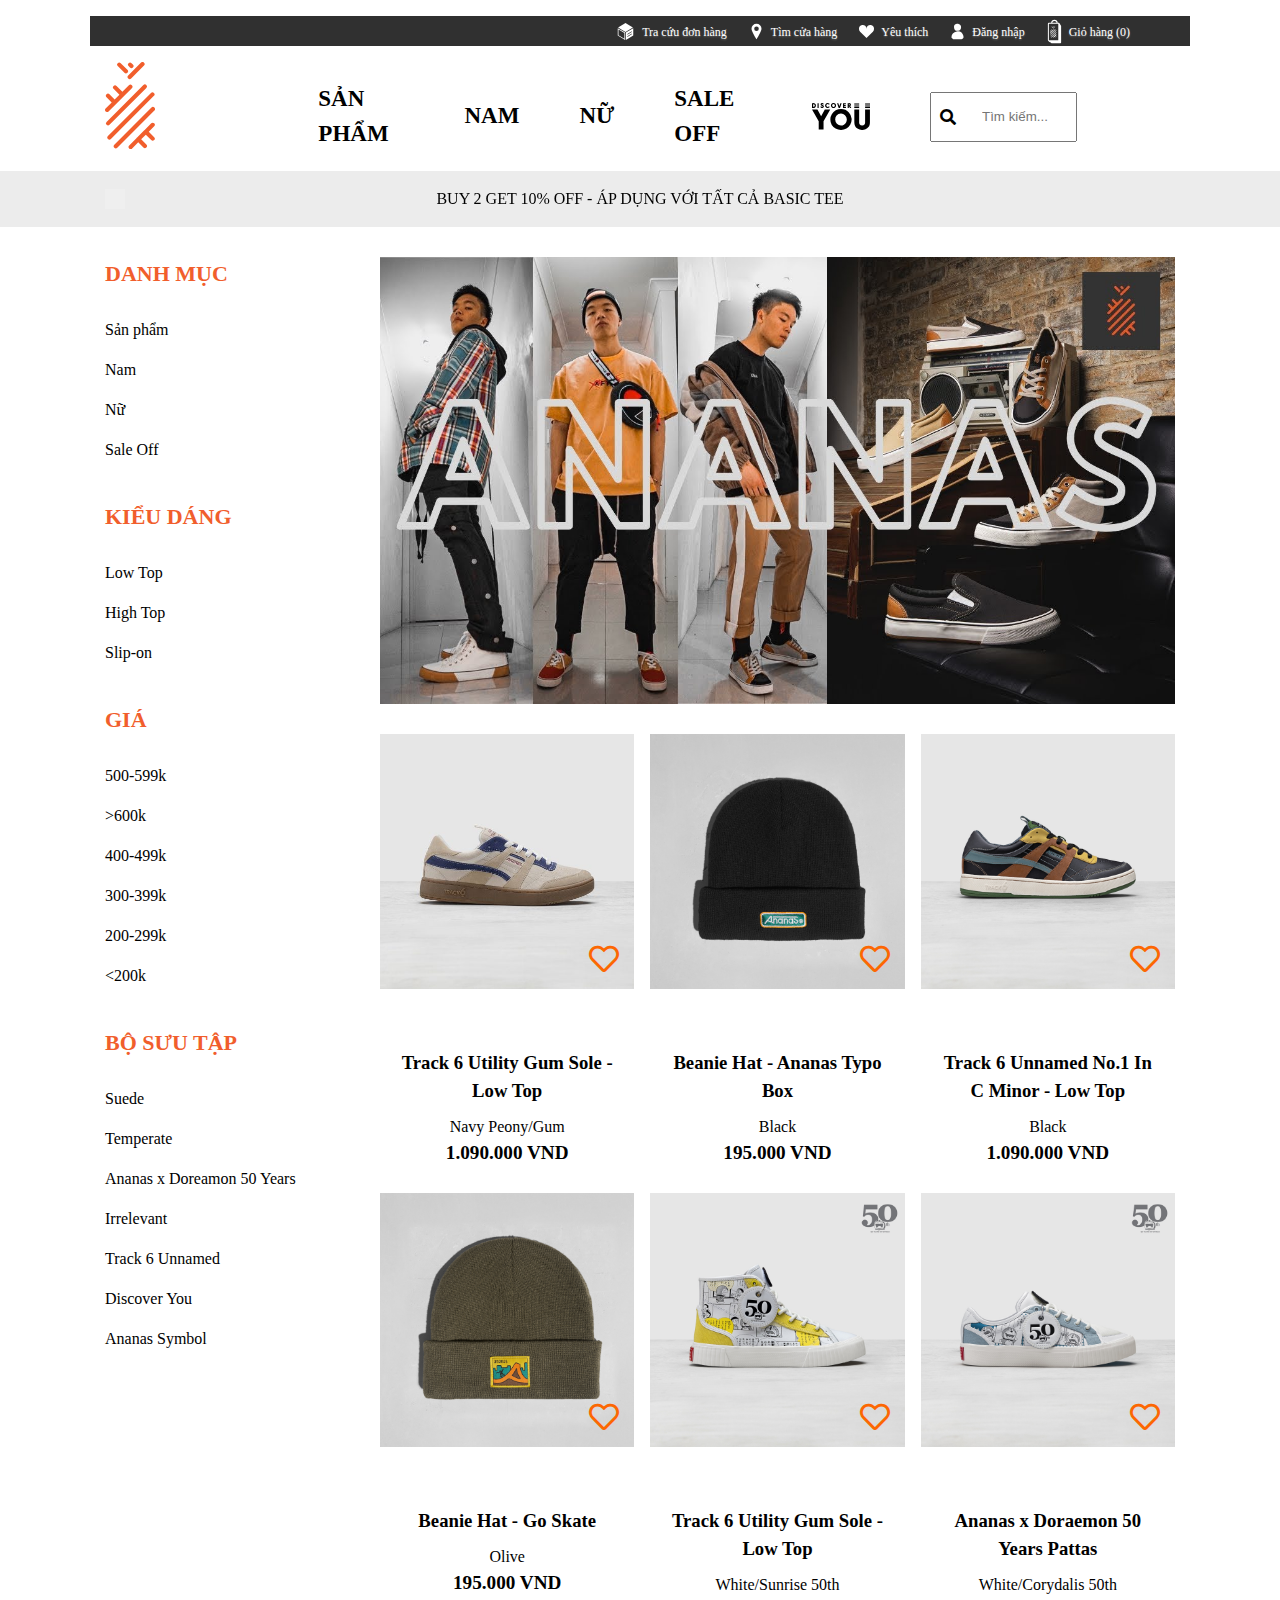
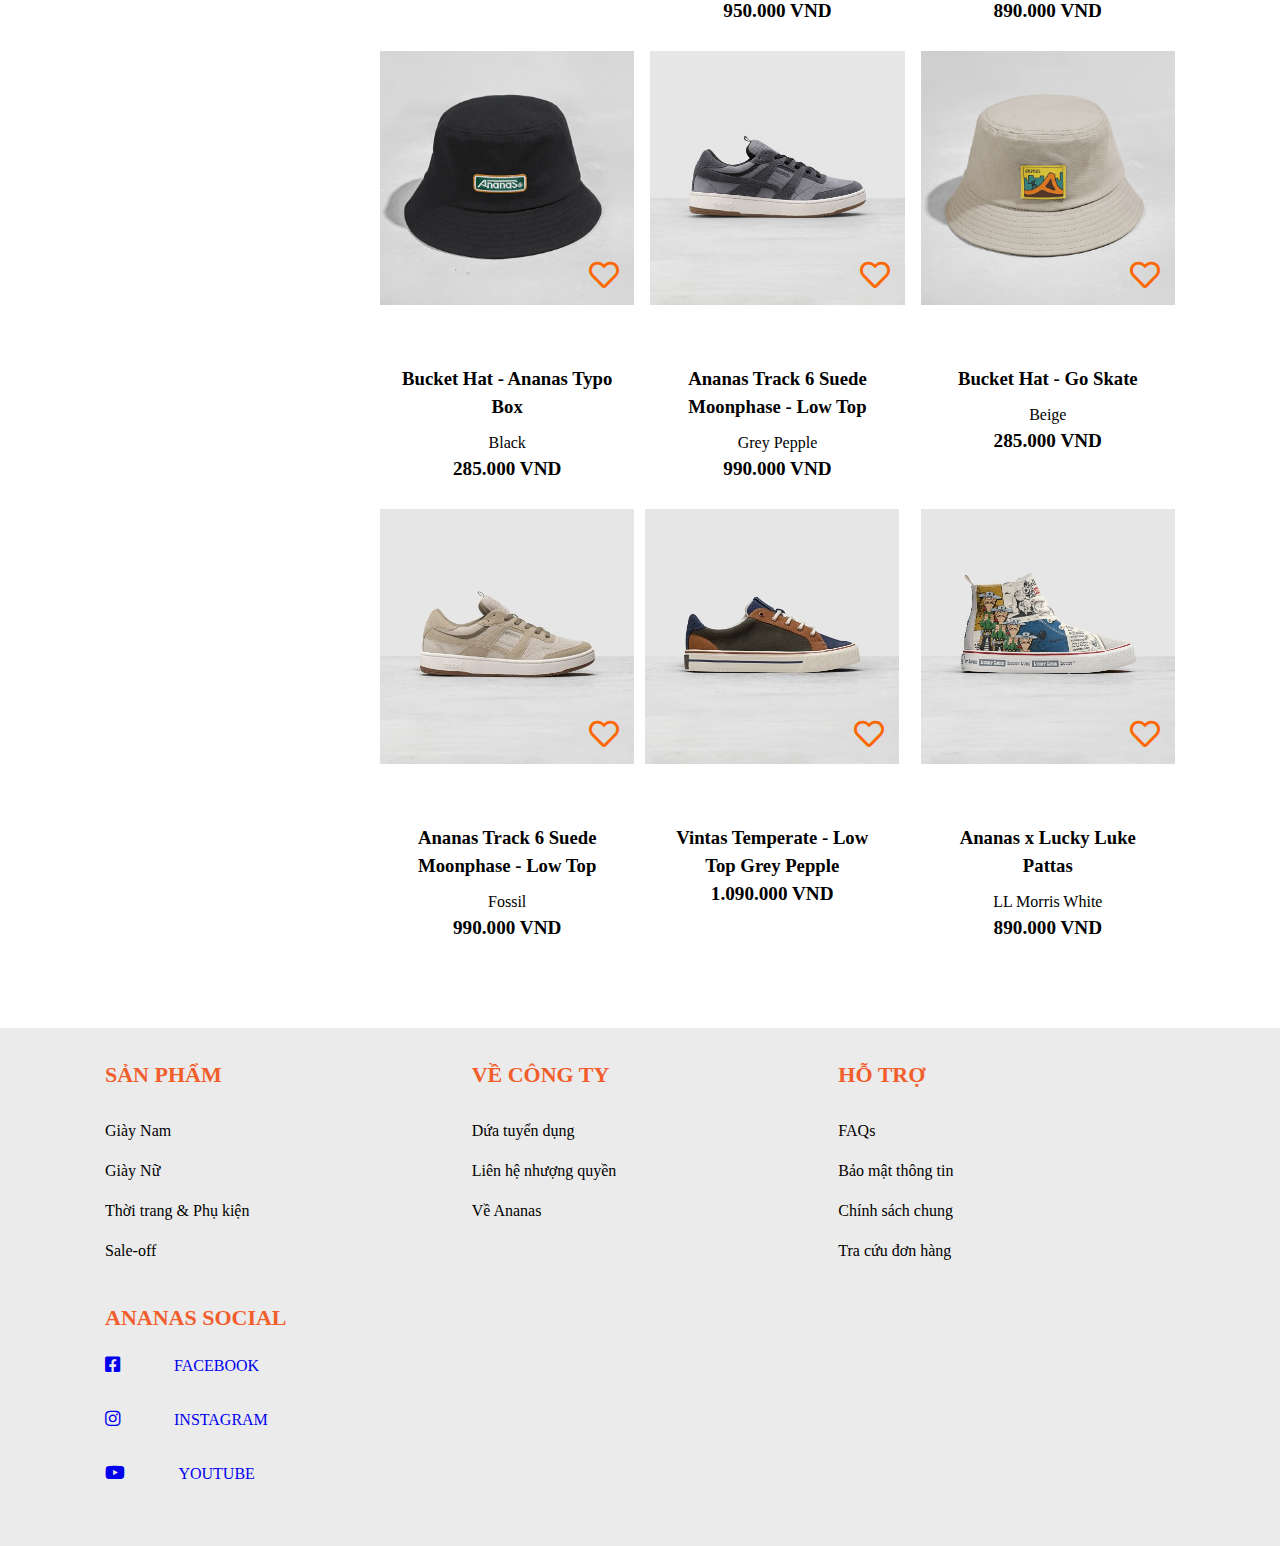
<file: WebBanGiayAnanas/HighTop.html>
<!DOCTYPE html>
<html>
<head>
	<title>Nam</title>
	<link rel="stylesheet" type="text/css" href="assets/css/awesome.css">
	<link rel="stylesheet" type="text/css" href="assets/css/bootstrap-grid.css">
	<link rel="stylesheet" type="text/css" href="assets/css/slick.css">
	<link rel="stylesheet" type="text/css" href="assets/css/style.css">
	<meta name="viewport" content="width=device-width, initial-scale=1">
	<meta charset="utf-8">
	<script type="text/javascript" src="assets/js/jquery-3.5.1.slim.min.js"></script>
	<script type="text/javascript" src="assets/js/slick.min.js"></script>
	<script type="text/javascript" src="assets/js/isotop.min.js"></script>
	<script type="text/javascript" src="assets/js/main.js"></script>

</head>
<body>
	<header>
		<section class="header-top">
			<div class="container-fluid">
				<div class="row">
					<ul class="menu">
			            <li><a href="#"><img src="images/icon_tra_cuu_don_hang.svg"> Tra cứu đơn hàng</a></li>
			            <li><a href="https://goo.gl/maps/fGVtA5FVoMZFDd5d7"><img src="images/icon_tim_cua_hang.svg"> Tìm cửa hàng</a></li>
			            <li><a href="#"><img src="images/icon_heart_header.svg"> Yêu thích</a></li>
		                <li><a href="custom_access.html"><img src="images/icon_dang_nhap.svg"> Đăng nhập</a></li>
                    	<li><a href="#"><img src="images/icon_gio_hang.svg">
			                    Giỏ hàng (<span class="countProduct">0</span>)</a></li>
				</div>
			</div>
		</section>
		<section class="header-main">
			<div class="container-fluid">
				<div class="row">
					<div class="col-md-2">
						<div class="logo">
							<a href="TrangChu.html"><img src="images/logo.svg" alt="logo"></a>
						</div>
					</div>
					<div class="col-md-7">
						<nav>
							<ul class="main-menu">
								<li >
									<a href="SanPham.html">SẢN PHẨM</a>
								</li>
								<li>
									<a href="GiayNam.html">NAM</a>
								</li>
								<li>
									<a href="GiayNu.html">NỮ</a>
								</li>
								<li>
									<a href="Sale-off.html">SALE OFF</a>
								</li>
								<li>
									<a href="https://www.facebook.com/Ananas.vietnam/" class="footer-item__link"  target="blank"><img src="images/DiscoverYOU.svg" alt="image"></a>
								</li>
							</ul>
						</nav>
					</div>
					<div class="col-md-3">
						<form class="search-form" action="#" method="get">
							<input type="text" name="s" placeholder="Tìm kiếm...">
							<span class="fa fa-search"></span>
						</form>
					</div>
				</div>
			</div>
		</section>
	</header>
	<main>
		<section class="section-slide">
			<div class="container">
				<div class="row">
					<div class="col-12 slide">
						<p>BUY 2 GET 10% OFF - ÁP DỤNG VỚI TẤT CẢ BASIC TEE</p>
						<p>BUY 2 GET 10% OFF - ÁP DỤNG VỚI TẤT CẢ BASIC TEE</p>
						<p>BUY 2 GET 10% OFF - ÁP DỤNG VỚI TẤT CẢ BASIC TEE</p>
					</div>
				</div>
			</div>
		</section>
		<section class="section-archive">
			<div class="container">
				<div class="row">
					<div class="col-3 sidebar">
						<h3>DANH MỤC</h3>
						<ul>
							<li class="active">
								<a href="SanPham.html" >Sản phẩm</a>
							</li>
							<li>
								<a href="GiayNam.html">Nam</a>
							</li>
							<li>
								<a href="GiayNu.html">Nữ</a>
							</li>
							<li>
								<a href="Sale-off.html">Sale Off</a>
							</li>
							
						</ul>
						<h3>KIỂU DÁNG</h3>
						<ul>
							<li>
								<a href="LowTop.html">Low Top</a>
							</li>
							<li>
								<a href="HighTop.html">High Top</a>
							</li>
							<li>
								<a href="Slip-on.html">Slip-on</a>
							</li>
					
							
						</ul>
						<h3>GIÁ</h3>
						<ul>
							<li>
								<a href="#">500-599k</a>
							</li>
							<li>
								<a href="#">>600k</a>
							</li>
							<li>
								<a href="#">400-499k</a>
							</li>
							<li>
								<a href="#">300-399k</a>
							</li>
							<li>
								<a href="#">200-299k</a>
							</li>
							<li>
								<a href="#"><200k</a>
							</li>
							
						</ul>
						<h3>BỘ SƯU TẬP</h3>
						<ul>
							<li>
								<a href="#">Suede</a>
							</li>
							<li>
								<a href="#">Temperate</a>
							</li>
							<li>
								<a href="#">Ananas x Doreamon 50 Years</a>
							</li>
							<li>
								<a href="#">Irrelevant</a>
							</li>
							<li>
								<a href="#">Track 6 Unnamed</a>
							</li>
							<li>
								<a href="#">Discover You</a>
							</li>
							<li>
								<a href="#">Ananas Symbol</a>
							</li>
							
							
							
							
						</ul>
					</div>
					<div class="col-9 archive">
						<div class="banner">
							<img src="images/maxresdefault.jpg">
						</div>
						<div class="products">
							<div class="product">
								<div class="product-inner">
									<div class="product-imge">
										<a href=""><img src="images/1.jpg" alt="product">
											<span>Mua ngay</span>
											<i class="far fa-heart"></i>
										</a>
										
									</div>
									<div class="product-content">
										<h3 class="title"><a href="#">Track 6 Utility Gum Sole - Low Top</a></h3>
										<span class="color">Navy Peony/Gum</span>
										<p class="price">1.090.000 VND</p>
									</div>
								</div>
							</div>
							<div class="product">
								<div class="product-inner">
									<div class="product-imge">
										<a href=""><img src="images/2.jpg" alt="product">
											<span>Mua ngay</span>
											<i class="far fa-heart"></i>
										</a>
										
									</div>
									<div class="product-content">
										<h3 class="title"><a href="#">Beanie Hat - Ananas Typo Box</a></h3>
										<span class="color">Black</span>
										<p class="price">195.000 VND</p>
									</div>
								</div>
							</div>
							<div class="product">
								<div class="product-inner">
									<div class="product-imge">
										<a href=""><img src="images/12.jpg" alt="product">
											<span>Mua ngay</span>
											<i class="far fa-heart"></i>
										</a>
										
									</div>
									<div class="product-content">
										<h3 class="title"><a href="#">Track 6 Unnamed No.1 In C Minor - Low Top</a></h3>
										<span class="color">Black</span>
										<p class="price">1.090.000 VND</p>
									</div>
								</div>
							</div>
							<div class="product">
								<div class="product-inner">
									<div class="product-imge">
										<a href=""><img src="images/13.jpg" alt="product">
											<span>Mua ngay</span>
											<i class="far fa-heart"></i>
										</a>
										
									</div>
									<div class="product-content">
										<h3 class="title"><a href="#">Beanie Hat - Go Skate</a></h3>
										<span class="color">Olive</span>
										<p class="price">195.000 VND</p>
									</div>
								</div>
							</div>
							<div class="product">
								<div class="product-inner">
									<div class="product-imge">
										<a href=""><img src="images/14.jpg" alt="product">
											<span>Mua ngay</span>
											<i class="far fa-heart"></i>
										</a>
										
									</div>
									<div class="product-content">
										<h3 class="title"><a href="#">Track 6 Utility Gum Sole - Low Top</a></h3>
										<span class="color">White/Sunrise 50th</span>
										<p class="price">950.000 VND</p>
									</div>
								</div>
							</div>
							<div class="product">
								<div class="product-inner">
									<div class="product-imge">
										<a href=""><img src="images/15.jpg" alt="product">
											<span>Mua ngay</span>
											<i class="far fa-heart"></i>
										</a>
										
									</div>
									<div class="product-content">
										<h3 class="title"><a href="#">Ananas x Doraemon 50 Years Pattas</a></h3>
										<span class="color">White/Corydalis 50th</span>
										<p class="price">890.000 VND</p>
									</div>
								</div>
							</div>
							<div class="product">
								<div class="product-inner">
									<div class="product-imge">
										<a href=""><img src="images/16.jpg" alt="product">
											<span>Mua ngay</span>
											<i class="far fa-heart"></i>
										</a>
										
									</div>
									<div class="product-content">
										<h3 class="title"><a href="#">Bucket Hat - Ananas Typo Box</a></h3>
										<span class="color">Black</span>
										<p class="price">285.000 VND</p>
									</div>
								</div>
							</div>
							<div class="product">
								<div class="product-inner">
									<div class="product-imge">
										<a href=""><img src="images/3.jpg" alt="product">
											<span>Mua ngay</span>
											<i class="far fa-heart"></i>
										</a>
										
									</div>
									<div class="product-content">
										<h3 class="title"><a href="#">Ananas Track 6 Suede Moonphase - Low Top</a></h3>
										<span class="color">Grey Pepple</span>
										<p class="price">990.000 VND</p>
									</div>
								</div>
							</div>
							<div class="product">
								<div class="product-inner">
									<div class="product-imge">
										<a href=""><img src="images/17.jpg" alt="product">
											<span>Mua ngay</span>
											<i class="far fa-heart"></i>
										</a>
										
									</div>
									<div class="product-content">
										<h3 class="title"><a href="#">Bucket Hat - Go Skate</a></h3>
										<span class="color">Beige</span>
										<p class="price">285.000 VND</p>
									</div>
								</div>
							</div>
							<div class="product">
								<div class="product-inner">
									<div class="product-imge">
										<a href=""><img src="images/11.jpg" alt="product">
											<span>Mua ngay</span>
											<i class="far fa-heart"></i>
										</a>
										
									</div>
									<div class="product-content">
										<h3 class="title"><a href="#">Ananas Track 6 Suede Moonphase - Low Top</a></h3>
										<span class="color">Fossil</span>
										<p class="price">990.000 VND</p>
									</div>
								</div>
							</div>
							<div class="product">
								<div class="product-inner">
									<div class="product-imge">
										<a href=""><img src="images/10.jpg" alt="product">
											<span>Mua ngay</span>
											<i class="far fa-heart"></i>
										</a>
										
									</div>
									<div class="product-content">
										<h3 class="title"><a href="#">Vintas Temperate - Low Top
										<span class="color">Grey Pepple</span>
										<p class="price">1.090.000 VND</p>
									</div>
								</div>
							</div>
							<div class="product">
								<div class="product-inner">
									<div class="product-imge">
										<a href=""><img src="images/6.jpg" alt="product">
											<span>Mua ngay</span>
											<i class="far fa-heart"></i>
										</a>
										
									</div>
									<div class="product-content">
										<h3 class="title"><a href="#">Ananas x Lucky Luke Pattas</a></h3>
										<span class="color">LL Morris White</span>
										<p class="price">890.000 VND</p>
									</div>
								</div>
							</div>
						</div>
					</div>
				</div>
			</div>
		</section>
	</main>
	<footer>
		<section class="footer">
			<div class="container">
				<div class="row">
					<div class="col-md-4 sidebar">
			            <h3>SẢN PHẨM</h3>
						<ul>
							<li>
								<a href="#">Giày Nam</a>
							</li>
							<li>
								<a href="#">Giày Nữ</a>
							</li>
							<li>
								<a href="#">Thời trang & Phụ kiện</a>
							</li>
							<li>
								<a href="#">Sale-off</a>
							</li>
							
						</ul>
			        </div>
			        <div class="col-md-4 sidebar">
			            <h3>VỀ CÔNG TY</h3>
						<ul>
							<li>
								<a href="#">Dứa tuyển dụng</a>
							</li>
							<li>
								<a href="#">Liên hệ nhượng quyền</a>
							</li>
							<li>
								<a href="#">Về Ananas</a>
							</li>
														
						</ul>
			        </div>

			        <div class="col-md-4 sidebar">
			            <h3>HỖ TRỢ</h3>
						<ul>
							<li>
								<a href="#">FAQs</a>
							</li>
							<li>
								<a href="#">Bảo mật thông tin</a>
							</li>
							<li>
								<a href="#">Chính sách chung</a>
							</li>
							<li>
								<a href="#">Tra cứu đơn hàng</a>
							</li>
							
						</ul>
			        </div>

			        <div class="col-md-4 sidebar">
			            <h3>ANANAS SOCIAL</h3>
						<ul>
							<a href="https://www.facebook.com/Ananas.vietnam/" class="footer-item__link" target="blank"><i class="footer-item__icon fab fa-facebook-square"></i>
							FACEBOOK</a>
						</ul>
						<ul>
							<a href="https://www.instagram.com/ananasvn/" class="footer-item__link"  target="blank"><i class="footer-item__icon fab fa-instagram"></i>
							INSTAGRAM</a>
						</ul>
						<ul>
							<a href="https://www.youtube.com/discoveryou" class="footer-item__link"  target="blank"><i class="footer-item__icon fab fa-youtube"></i>
							YOUTUBE</a>
						</ul>
			        </div>
			</div>
		</section>
	</footer>
</body>
</html>
</file>
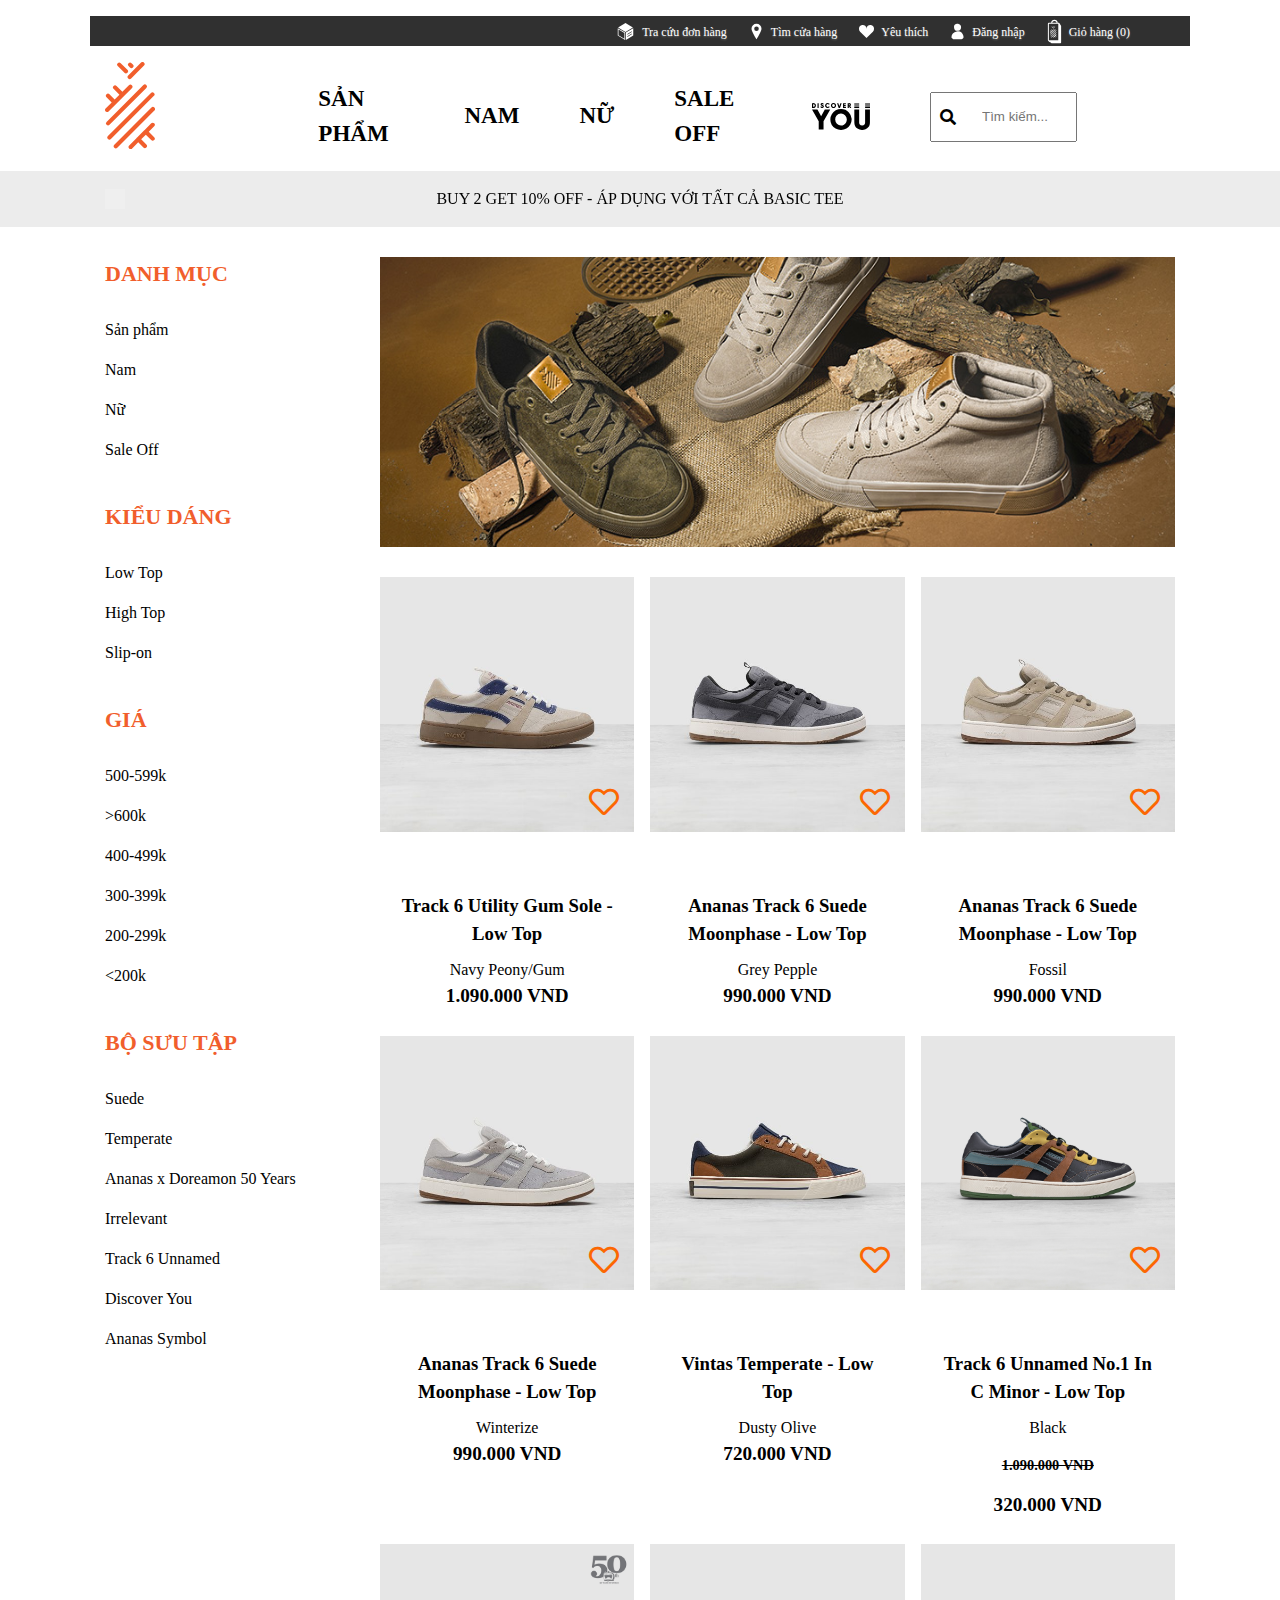
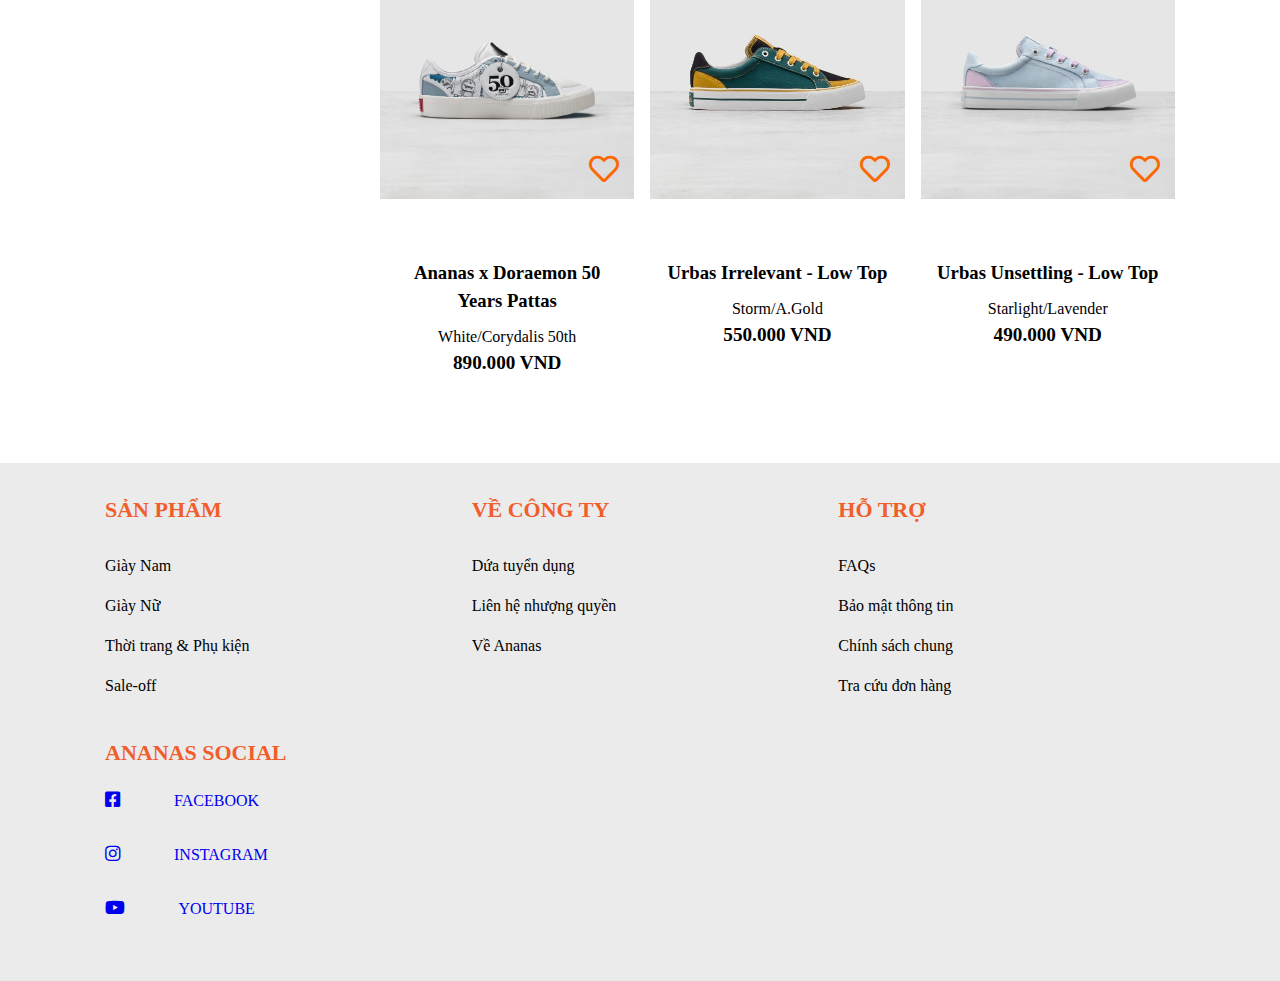
<file: WebBanGiayAnanas/LowTop.html>
<!DOCTYPE html>
<html>
<head>
	<title>Sản phẩm - Low top</title>
	<link rel="stylesheet" type="text/css" href="assets/css/awesome.css">
	<link rel="stylesheet" type="text/css" href="assets/css/bootstrap-grid.css">
	<link rel="stylesheet" type="text/css" href="assets/css/slick.css">
	<link rel="stylesheet" type="text/css" href="assets/css/style.css">
	<meta name="viewport" content="width=device-width, initial-scale=1">
	<meta charset="utf-8">
	<script type="text/javascript" src="assets/js/jquery-3.5.1.slim.min.js"></script>
	<script type="text/javascript" src="assets/js/slick.min.js"></script>
	<script type="text/javascript" src="assets/js/isotop.min.js"></script>
	<script type="text/javascript" src="assets/js/main.js"></script>

</head>
<body>
	<header>
		<section class="header-top">
			<div class="container-fluid">
				<div class="row">
					<ul class="menu">
			             <li><a href="#"><img src="images/icon_tra_cuu_don_hang.svg"> Tra cứu đơn hàng</a></li>
			            <li><a href="https://goo.gl/maps/fGVtA5FVoMZFDd5d7"><img src="images/icon_tim_cua_hang.svg"> Tìm cửa hàng</a></li>
			            <li><a href="#"><img src="images/icon_heart_header.svg"> Yêu thích</a></li>
		                <li><a href="custom_access.html"><img src="images/icon_dang_nhap.svg"> Đăng nhập</a></li>
                    	<li><a href="#"><img src="images/icon_gio_hang.svg">
			                    Giỏ hàng (<span class="countProduct">0</span>)</a></li>
				</div>
			</div>
		</section>
		<section class="header-main">
			<div class="container-fluid">
				<div class="row">
					<div class="col-md-2">
						<div class="logo">
							<a href="TrangChu.html"><img src="images/logo.svg" alt="logo"></a>
						</div>
					</div>
					<div class="col-md-7">
						<nav>
							<ul class="main-menu">
								<li >
									<a href="SanPham.html">SẢN PHẨM</a>
								</li>
								<li>
									<a href="GiayNam.html">NAM</a>
								</li>
								<li>
									<a href="GiayNu.html">NỮ</a>
								</li>
								<li>
									<a href="Sale-off.html">SALE OFF</a>
								</li>
								<li>
									<a href="https://www.facebook.com/Ananas.vietnam/" class="footer-item__link" target="blank"><img src="images/DiscoverYOU.svg" alt="image"></a>
								</li>
							</ul>
						</nav>
					</div>
					<div class="col-md-3">
						<form class="search-form" action="#" method="get">
							<input type="text" name="s" placeholder="Tìm kiếm...">
							<span class="fa fa-search"></span>
						</form>
					</div>
				</div>
			</div>
		</section>
	</header>
	<main>
		<section class="section-slide">
			<div class="container">
				<div class="row">
					<div class="col-12 slide">
						<p>BUY 2 GET 10% OFF - ÁP DỤNG VỚI TẤT CẢ BASIC TEE</p>
						<p>BUY 2 GET 10% OFF - ÁP DỤNG VỚI TẤT CẢ BASIC TEE</p>
						<p>BUY 2 GET 10% OFF - ÁP DỤNG VỚI TẤT CẢ BASIC TEE</p>
					</div>
				</div>
			</div>
		</section>
		<section class="section-archive">
			<div class="container">
				<div class="row">
					<div class="col-3 sidebar">
						<h3>DANH MỤC</h3>
						<ul>
							<li class="active">
								<a href="SanPham.html" >Sản phẩm</a>
							</li>
							<li>
								<a href="GiayNam.html">Nam</a>
							</li>
							<li>
								<a href="GiayNu.html">Nữ</a>
							</li>
							<li>
								<a href="Sale-off.html">Sale Off</a>
							</li>
							
						</ul>
						<h3>KIỂU DÁNG</h3>
						<ul>
							<li>
								<a href="LowTop.html">Low Top</a>
							</li>
							<li>
								<a href="HighTop.html">High Top</a>
							</li>
							<li>
								<a href="Slip-on.html">Slip-on</a>
							</li>
					
							
						</ul>
						<h3>GIÁ</h3>
						<ul>
							<li>
								<a href="#">500-599k</a>
							</li>
							<li>
								<a href="#">>600k</a>
							</li>
							<li>
								<a href="#">400-499k</a>
							</li>
							<li>
								<a href="#">300-399k</a>
							</li>
							<li>
								<a href="#">200-299k</a>
							</li>
							<li>
								<a href="#"><200k</a>
							</li>
							
						</ul>
						<h3>BỘ SƯU TẬP</h3>
						<ul>
							<li>
								<a href="#">Suede</a>
							</li>
							<li>
								<a href="#">Temperate</a>
							</li>
							<li>
								<a href="#">Ananas x Doreamon 50 Years</a>
							</li>
							<li>
								<a href="#">Irrelevant</a>
							</li>
							<li>
								<a href="#">Track 6 Unnamed</a>
							</li>
							<li>
								<a href="#">Discover You</a>
							</li>
							<li>
								<a href="#">Ananas Symbol</a>
							</li>
							
							
							
							
						</ul>
					</div>
					<div class="col-9 archive">
						<div class="banner">
							<img src="images/desktop_productlist.jpg">
						</div>
						<div class="products">
							<div class="product">
								<div class="product-inner">
									<div class="product-imge">
										<a href=""><img src="images/1.jpg" alt="product">
											<span>Mua ngay</span>
											<i class="far fa-heart"></i>
										</a>
										
									</div>
									<div class="product-content">
										<h3 class="title"><a href="#">Track 6 Utility Gum Sole - Low Top</a></h3>
										<span class="color">Navy Peony/Gum</span>
										<p class="price">1.090.000 VND</p>
									</div>
								</div>
							</div>
							<div class="product">
								<div class="product-inner">
									<div class="product-imge">
										<a href=""><img src="images/3.jpg" alt="product">
											<span>Mua ngay</span>
											<i class="far fa-heart"></i>
										</a>
										
									</div>
									<div class="product-content">
										<h3 class="title"><a href="#">Ananas Track 6 Suede Moonphase - Low Top</a></h3>
										<span class="color">Grey Pepple</span>
										<p class="price">990.000 VND</p>
									</div>
								</div>
							</div>
							<div class="product">
								<div class="product-inner">
									<div class="product-imge">
										<a href=""><img src="images/11.jpg" alt="product">
											<span>Mua ngay</span>
											<i class="far fa-heart"></i>
										</a>
										
									</div>
									<div class="product-content">
										<h3 class="title"><a href="#">Ananas Track 6 Suede Moonphase - Low Top</a></h3>
										<span class="color">Fossil</span>
										<p class="price">990.000 VND</p>
									</div>
								</div>
							</div>
							<div class="product">
								<div class="product-inner">
									<div class="product-imge">
										<a href=""><img src="images/9.jpg" alt="product">
											<span>Mua ngay</span>
											<i class="far fa-heart"></i>
										</a>
										
									</div>
									<div class="product-content">
										<h3 class="title"><a href="#">Ananas Track 6 Suede Moonphase - Low Top</a></h3>
										<span class="color">Winterize</span>
										<p class="price">990.000 VND</p>
									</div>
								</div>
							</div>
							<div class="product">
								<div class="product-inner">
									<div class="product-imge">
										<a href=""><img src="images/10.jpg" alt="product">
											<span>Mua ngay</span>
											<i class="far fa-heart"></i>
										</a>
										
									</div>
									<div class="product-content">
										<h3 class="title"><a href="#">Vintas Temperate - Low Top</a></h3>
										<span class="color">Dusty Olive</span>
										<p class="price">720.000 VND</p>
									</div>
								</div>
							</div>
							<div class="product">
								<div class="product-inner">
									<div class="product-imge">
										<a href=""><img src="images/12.jpg" alt="product">
											<span>Mua ngay</span>
											<i class="far fa-heart"></i>
										</a>
										
									</div>
									<div class="product-content">
										<h3 class="title"><a href="#">Track 6 Unnamed No.1 In C Minor - Low Top</a></h3>
										<span class="color">Black</span>
										<p class="price-old">1.090.000 VND</p>
										<p class="price">320.000 VND</p>
									</div>
								</div>
							</div>
							<div class="product">
								<div class="product-inner">
									<div class="product-imge">
										<a href=""><img src="images/15.jpg" alt="product">
											<span>Mua ngay</span>
											<i class="far fa-heart"></i>
										</a>
										
									</div>
									<div class="product-content">
										<h3 class="title"><a href="#">Ananas x Doraemon 50 Years Pattas</a></h3>
										<span class="color">White/Corydalis 50th</span>
										<p class="price">890.000 VND</p>
									</div>
								</div>
							</div>
							<div class="product">
								<div class="product-inner">
									<div class="product-imge">
										<a href=""><img src="images/4.jpg" alt="product">
											<span>Mua ngay</span>
											<i class="far fa-heart"></i>
										</a>
										
									</div>
									<div class="product-content">
										<h3 class="title"><a href="#">Urbas Irrelevant - Low Top</a></h3>
										<span class="color">Storm/A.Gold</span>
										<p class="price">550.000 VND</p>
									</div>
								</div>
							</div>
							<div class="product">
								<div class="product-inner">
									<div class="product-imge">
										<a href=""><img src="images/24.jpg" alt="product">
											<span>Mua ngay</span>
											<i class="far fa-heart"></i>
										</a>
										
									</div>
									<div class="product-content">
										<h3 class="title"><a href="#">Urbas Unsettling - Low Top</a></h3>
										<span class="color">Starlight/Lavender</span>
										<p class="price">490.000 VND</p>
									</div>
								</div>
							</div>
							
						
						</div>
					</div>
				</div>
			</div>
		</section>
	</main>
	<footer>
		<section class="footer">
			<div class="container">
				<div class="row">
					<div class="col-md-4 sidebar">
			            <h3>SẢN PHẨM</h3>
						<ul>
							<li>
								<a href="#">Giày Nam</a>
							</li>
							<li>
								<a href="#">Giày Nữ</a>
							</li>
							<li>
								<a href="#">Thời trang & Phụ kiện</a>
							</li>
							<li>
								<a href="#">Sale-off</a>
							</li>
							
						</ul>
			        </div>
			        <div class="col-md-4 sidebar">
			            <h3>VỀ CÔNG TY</h3>
						<ul>
							<li>
								<a href="#">Dứa tuyển dụng</a>
							</li>
							<li>
								<a href="#">Liên hệ nhượng quyền</a>
							</li>
							<li>
								<a href="#">Về Ananas</a>
							</li>
														
						</ul>
			        </div>

			        <div class="col-md-4 sidebar">
			            <h3>HỖ TRỢ</h3>
						<ul>
							<li>
								<a href="#">FAQs</a>
							</li>
							<li>
								<a href="#">Bảo mật thông tin</a>
							</li>
							<li>
								<a href="#">Chính sách chung</a>
							</li>
							<li>
								<a href="#">Tra cứu đơn hàng</a>
							</li>
							
						</ul>
			        </div>

			        <div class="col-md-4 sidebar">
			            <h3>ANANAS SOCIAL</h3>
						<ul>
							<a href="https://www.facebook.com/Ananas.vietnam/" class="footer-item__link" target="blank"><i class="footer-item__icon fab fa-facebook-square"></i>
							FACEBOOK</a>
						</ul>
						<ul>
							<a href="https://www.instagram.com/ananasvn/" class="footer-item__link"  target="blank"><i class="footer-item__icon fab fa-instagram"></i>
							INSTAGRAM</a>
						</ul>
						<ul>
							<a href="https://www.youtube.com/discoveryou" class="footer-item__link"  target="blank"><i class="footer-item__icon fab fa-youtube"></i>
							YOUTUBE</a>
						</ul>
			        </div>
			</div>
		</section>
	</footer>
</body>
</html>
</file>
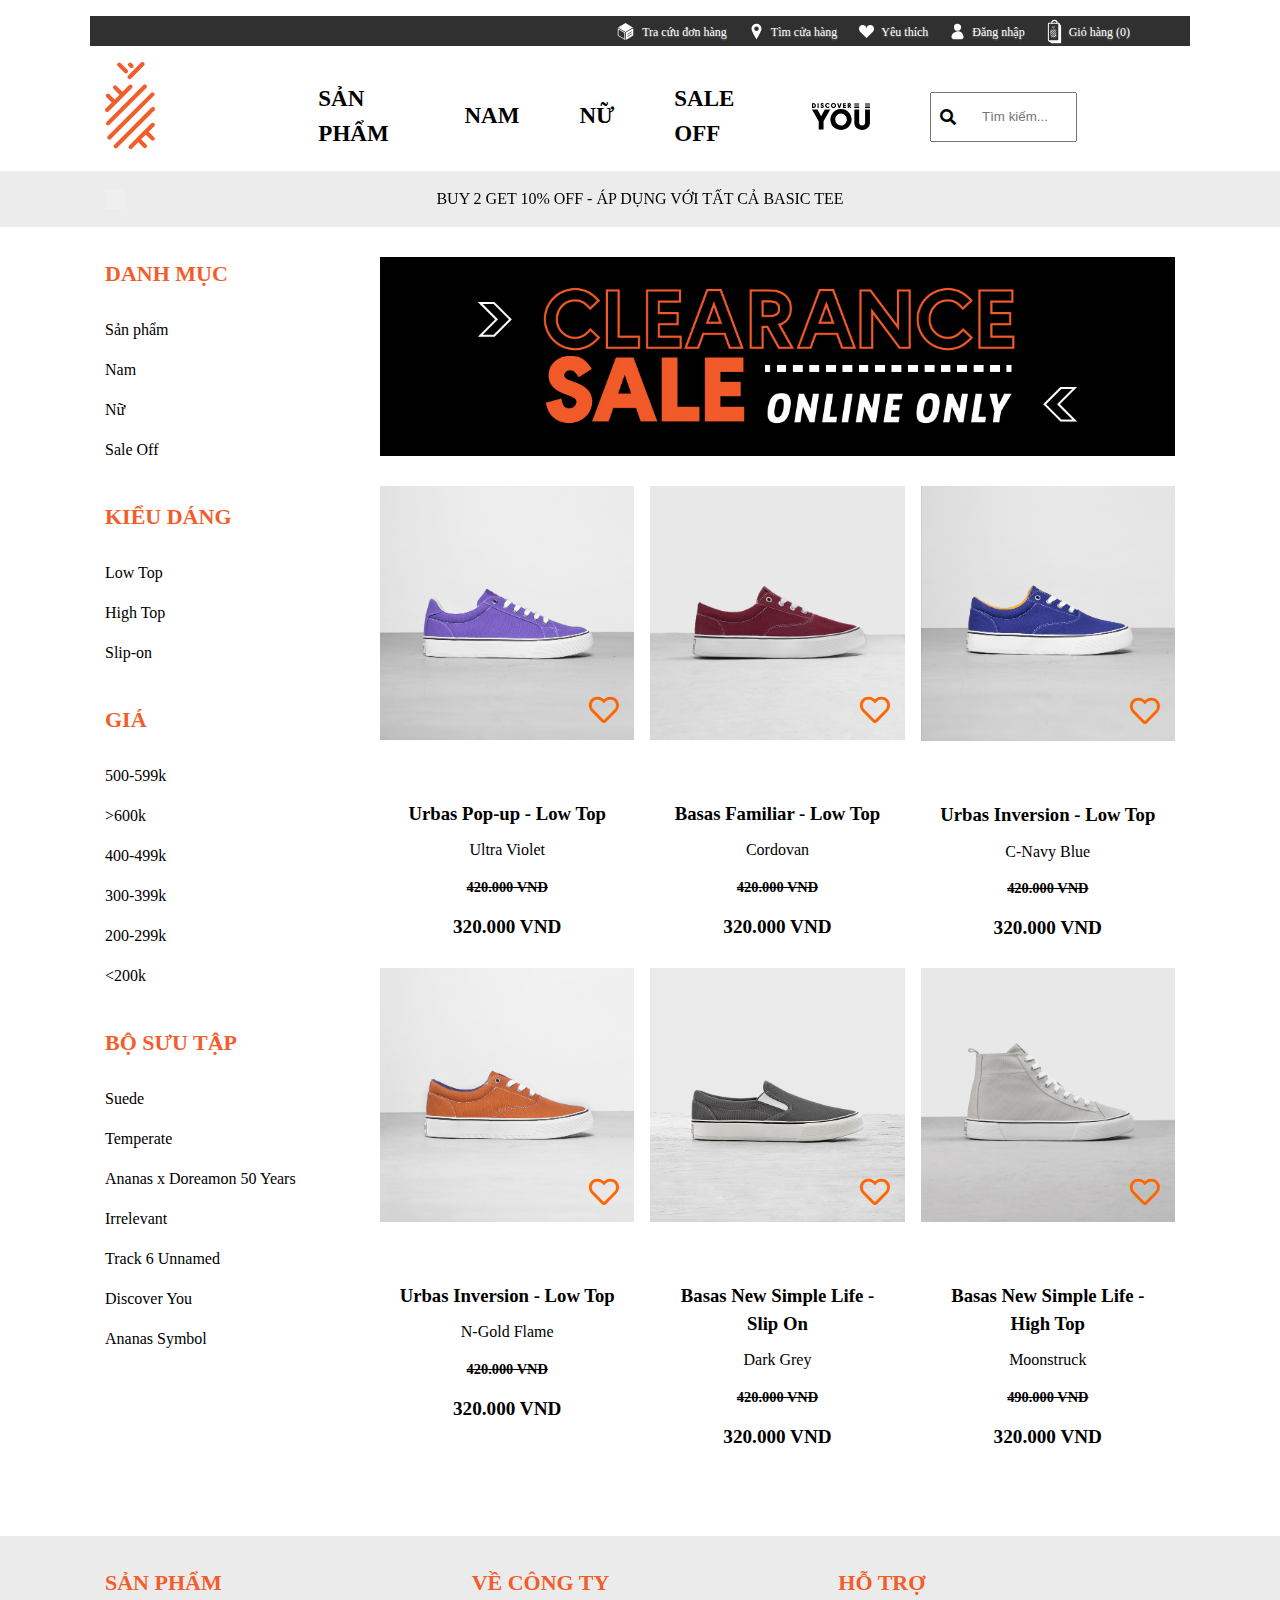
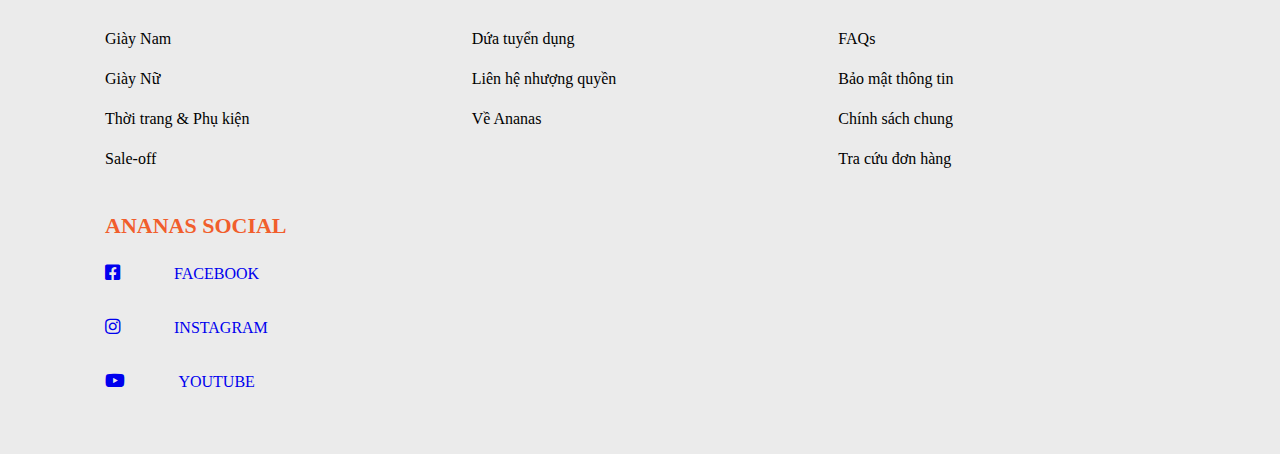
<file: WebBanGiayAnanas/Sale-off.html>
<!DOCTYPE html>
<html>
<head>
	<title>SALE OFF</title>
	<link rel="stylesheet" type="text/css" href="assets/css/awesome.css">
	<link rel="stylesheet" type="text/css" href="assets/css/bootstrap-grid.css">
	<link rel="stylesheet" type="text/css" href="assets/css/slick.css">
	<link rel="stylesheet" type="text/css" href="assets/css/style.css">
	<meta name="viewport" content="width=device-width, initial-scale=1">
	<meta charset="utf-8">
	<script type="text/javascript" src="assets/js/jquery-3.5.1.slim.min.js"></script>
	<script type="text/javascript" src="assets/js/slick.min.js"></script>
	<script type="text/javascript" src="assets/js/isotop.min.js"></script>
	<script type="text/javascript" src="assets/js/main.js"></script>

</head>
<body>
	<header>
		<section class="header-top">
			<div class="container-fluid">
				<div class="row">
					<ul class="menu">
			             <li><a href="#"><img src="images/icon_tra_cuu_don_hang.svg"> Tra cứu đơn hàng</a></li>
			            <li><a href="https://goo.gl/maps/fGVtA5FVoMZFDd5d7"><img src="images/icon_tim_cua_hang.svg"> Tìm cửa hàng</a></li>
			            <li><a href="#"><img src="images/icon_heart_header.svg"> Yêu thích</a></li>
		                <li><a href="custom_access.html"><img src="images/icon_dang_nhap.svg"> Đăng nhập</a></li>
                    	<li><a href="#"><img src="images/icon_gio_hang.svg">
			                    Giỏ hàng (<span class="countProduct">0</span>)</a></li>
			        </ul>
				</div>
			</div>
		</section>
		<section class="header-main">
			<div class="container-fluid">
				<div class="row">
					<div class="col-md-2">
						<div class="logo">
							<a href="TrangChu.html"><img src="images/logo.svg" alt="logo"></a>
						</div>
					</div>
					<div class="col-md-7">
						<nav>
							<ul class="main-menu">
								<li >
									<a href="SanPham.html">SẢN PHẨM</a>
								</li>
								<li>
									<a href="GiayNam.html">NAM</a>
								</li>
								<li>
									<a href="GiayNu.html">NỮ</a>
								</li>
								<li>
									<a href="Sale-off.html">SALE OFF</a>
								</li>
								<li>
									<a href="https://www.facebook.com/Ananas.vietnam/" class="footer-item__link" target="blank"><img src="images/DiscoverYOU.svg" alt="image"></a>
								</li>
							</ul>
						</nav>
					</div>
					<div class="col-md-3">
						<form class="search-form" action="#" method="get">
							<input type="text" name="s" placeholder="Tìm kiếm...">
							<span class="fa fa-search"></span>
						</form>
					</div>
				</div>
			</div>
		</section>
	</header>
	<main>
		<section class="section-slide">
			<div class="container">
				<div class="row">
					<div class="col-12 slide">
						<p>BUY 2 GET 10% OFF - ÁP DỤNG VỚI TẤT CẢ BASIC TEE</p>
						<p>BUY 2 GET 10% OFF - ÁP DỤNG VỚI TẤT CẢ BASIC TEE</p>
						<p>BUY 2 GET 10% OFF - ÁP DỤNG VỚI TẤT CẢ BASIC TEE</p>
					</div>
				</div>
			</div>
		</section>
		<section class="section-archive">
			<div class="container">
				<div class="row">
					<div class="col-3 sidebar">
						<h3>DANH MỤC</h3>
						<ul>
							<li class="active">
								<a href="SanPham.html" >Sản phẩm</a>
							</li>
							<li>
								<a href="GiayNam.html">Nam</a>
							</li>
							<li>
								<a href="GiayNu.html">Nữ</a>
							</li>
							<li>
								<a href="Sale-off.html">Sale Off</a>
							</li>
							
						</ul>
						<h3>KIỂU DÁNG</h3>
						<ul>
							<li>
								<a href="LowTop.html">Low Top</a>
							</li>
							<li>
								<a href="HighTop.html">High Top</a>
							</li>
							<li>
								<a href="Slip-on.html">Slip-on</a>
							</li>
					
							
						</ul>
						<h3>GIÁ</h3>
						<ul>
							<li>
								<a href="#">500-599k</a>
							</li>
							<li>
								<a href="#">>600k</a>
							</li>
							<li>
								<a href="#">400-499k</a>
							</li>
							<li>
								<a href="#">300-399k</a>
							</li>
							<li>
								<a href="#">200-299k</a>
							</li>
							<li>
								<a href="#"><200k</a>
							</li>
							
						</ul>
						<h3>BỘ SƯU TẬP</h3>
						<ul>
							<li>
								<a href="#">Suede</a>
							</li>
							<li>
								<a href="#">Temperate</a>
							</li>
							<li>
								<a href="#">Ananas x Doreamon 50 Years</a>
							</li>
							<li>
								<a href="#">Irrelevant</a>
							</li>
							<li>
								<a href="#">Track 6 Unnamed</a>
							</li>
							<li>
								<a href="#">Discover You</a>
							</li>
							<li>
								<a href="#">Ananas Symbol</a>
							</li>
							
							
							
							
						</ul>
					</div>
					<div class="col-9 archive">
						<div class="banner">
							<img src="images/Clearance-Sale-Desktop.jpg">
						</div>
						<div class="products">
							<div class="product">
								<div class="product-inner">
									<div class="product-imge">
										<a href=""><img src="images/18.jpg" alt="product">
											<span>Mua ngay</span>
											<i class="far fa-heart"></i>
										</a>
										
									</div>
									<div class="product-content">
										<h3 class="title"><a href="#">Urbas Pop-up - 
										Low Top </a></h3>
										<span class="color">Ultra Violet</span>
										<p class="price-old">420.000 VND</p>
										<p class="price">320.000 VND</p>
									</div>
								</div>
							</div>
							<div class="product">
								<div class="product-inner">
									<div class="product-imge">
										<a href=""><img src="images/19.jpg" alt="product">
											<span>Mua ngay</span>
											<i class="far fa-heart"></i>
										</a>
										
									</div>
									<div class="product-content">
										<h3 class="title"><a href="#">Basas Familiar - Low Top</a></h3>
										<span class="color">Cordovan</span>
										<p class="price-old">420.000 VND</p>
										<p class="price">320.000 VND</p>
									</div>
								</div>
							</div>
							<div class="product">
								<div class="product-inner">
									<div class="product-imge">
										<a href=""><img src="images/20.jpg" alt="product">
											<span>Mua ngay</span>
											<i class="far fa-heart"></i>
										</a>
										
									</div>
									<div class="product-content">
										<h3 class="title"><a href="#">Urbas Inversion - Low Top</a></h3>
										<span class="color">C-Navy Blue</span>
										<p class="price-old">420.000 VND</p>
										<p class="price">320.000 VND</p>
									</div>
								</div>
							</div>
							<div class="product">
								<div class="product-inner">
									<div class="product-imge">
										<a href=""><img src="images/21.jpg" alt="product">
											<span>Mua ngay</span>
											<i class="far fa-heart"></i>
										</a>
										
									</div>
									<div class="product-content">
										<h3 class="title"><a href="#">Urbas Inversion - Low Top</a></h3>
										<span class="color">N-Gold Flame</span>
										<p class="price-old">420.000 VND</p>
										<p class="price">320.000 VND</p>
									</div>
								</div>
							</div>
							<div class="product">
								<div class="product-inner">
									<div class="product-imge">
										<a href=""><img src="images/22.jpg" alt="product">
											<span>Mua ngay</span>
											<i class="far fa-heart"></i>
										</a>
										
									</div>
									<div class="product-content">
										<h3 class="title"><a href="#">Basas New Simple Life - Slip On</a></h3>
										<span class="color">Dark Grey</span>
										<p class="price-old">420.000 VND</p>
										<p class="price">320.000 VND</p>
									</div>
								</div>
							</div>
							<div class="product">
								<div class="product-inner">
									<div class="product-imge">
										<a href=""><img src="images/23.jpg" alt="product">
											<span>Mua ngay</span>
											<i class="far fa-heart"></i>
										</a>
										
									</div>
									<div class="product-content">
										<h3 class="title"><a href="#">Basas New Simple Life - High Top</a></h3>
										<span class="color">Moonstruck</span>
										<p class="price-old">490.000 VND</p>
										<p class="price">320.000 VND</p>
									</div>
								</div>
							</div>
						
						</div>
					</div>
				</div>
			</div>
		</section>
	</main>
	<footer>
		<section class="footer">
			<div class="container">
				<div class="row">
					<div class="col-md-4 sidebar">
			            <h3>SẢN PHẨM</h3>
						<ul>
							<li>
								<a href="#">Giày Nam</a>
							</li>
							<li>
								<a href="#">Giày Nữ</a>
							</li>
							<li>
								<a href="#">Thời trang & Phụ kiện</a>
							</li>
							<li>
								<a href="#">Sale-off</a>
							</li>
							
						</ul>
			        </div>
			        <div class="col-md-4 sidebar">
			            <h3>VỀ CÔNG TY</h3>
						<ul>
							<li>
								<a href="#">Dứa tuyển dụng</a>
							</li>
							<li>
								<a href="#">Liên hệ nhượng quyền</a>
							</li>
							<li>
								<a href="#">Về Ananas</a>
							</li>
														
						</ul>
			        </div>

			        <div class="col-md-4 sidebar">
			            <h3>HỖ TRỢ</h3>
						<ul>
							<li>
								<a href="#">FAQs</a>
							</li>
							<li>
								<a href="#">Bảo mật thông tin</a>
							</li>
							<li>
								<a href="#">Chính sách chung</a>
							</li>
							<li>
								<a href="#">Tra cứu đơn hàng</a>
							</li>
							
						</ul>
			        </div>

			        <div class="col-md-4 sidebar">
			            <h3>ANANAS SOCIAL</h3>
						<ul>
							<a href="https://www.facebook.com/Ananas.vietnam/" class="footer-item__link" target="blank"><i class="footer-item__icon fab fa-facebook-square"></i>
							FACEBOOK</a>
						</ul>
						<ul>
							<a href="https://www.instagram.com/ananasvn/" class="footer-item__link"  target="blank"><i class="footer-item__icon fab fa-instagram"></i>
							INSTAGRAM</a>
						</ul>
						<ul>
							<a href="https://www.youtube.com/discoveryou" class="footer-item__link"  target="blank"><i class="footer-item__icon fab fa-youtube"></i>
							YOUTUBE</a>
						</ul>
			        </div>
			</div>
		</section>
	</footer>
</body>
</html>
</file>
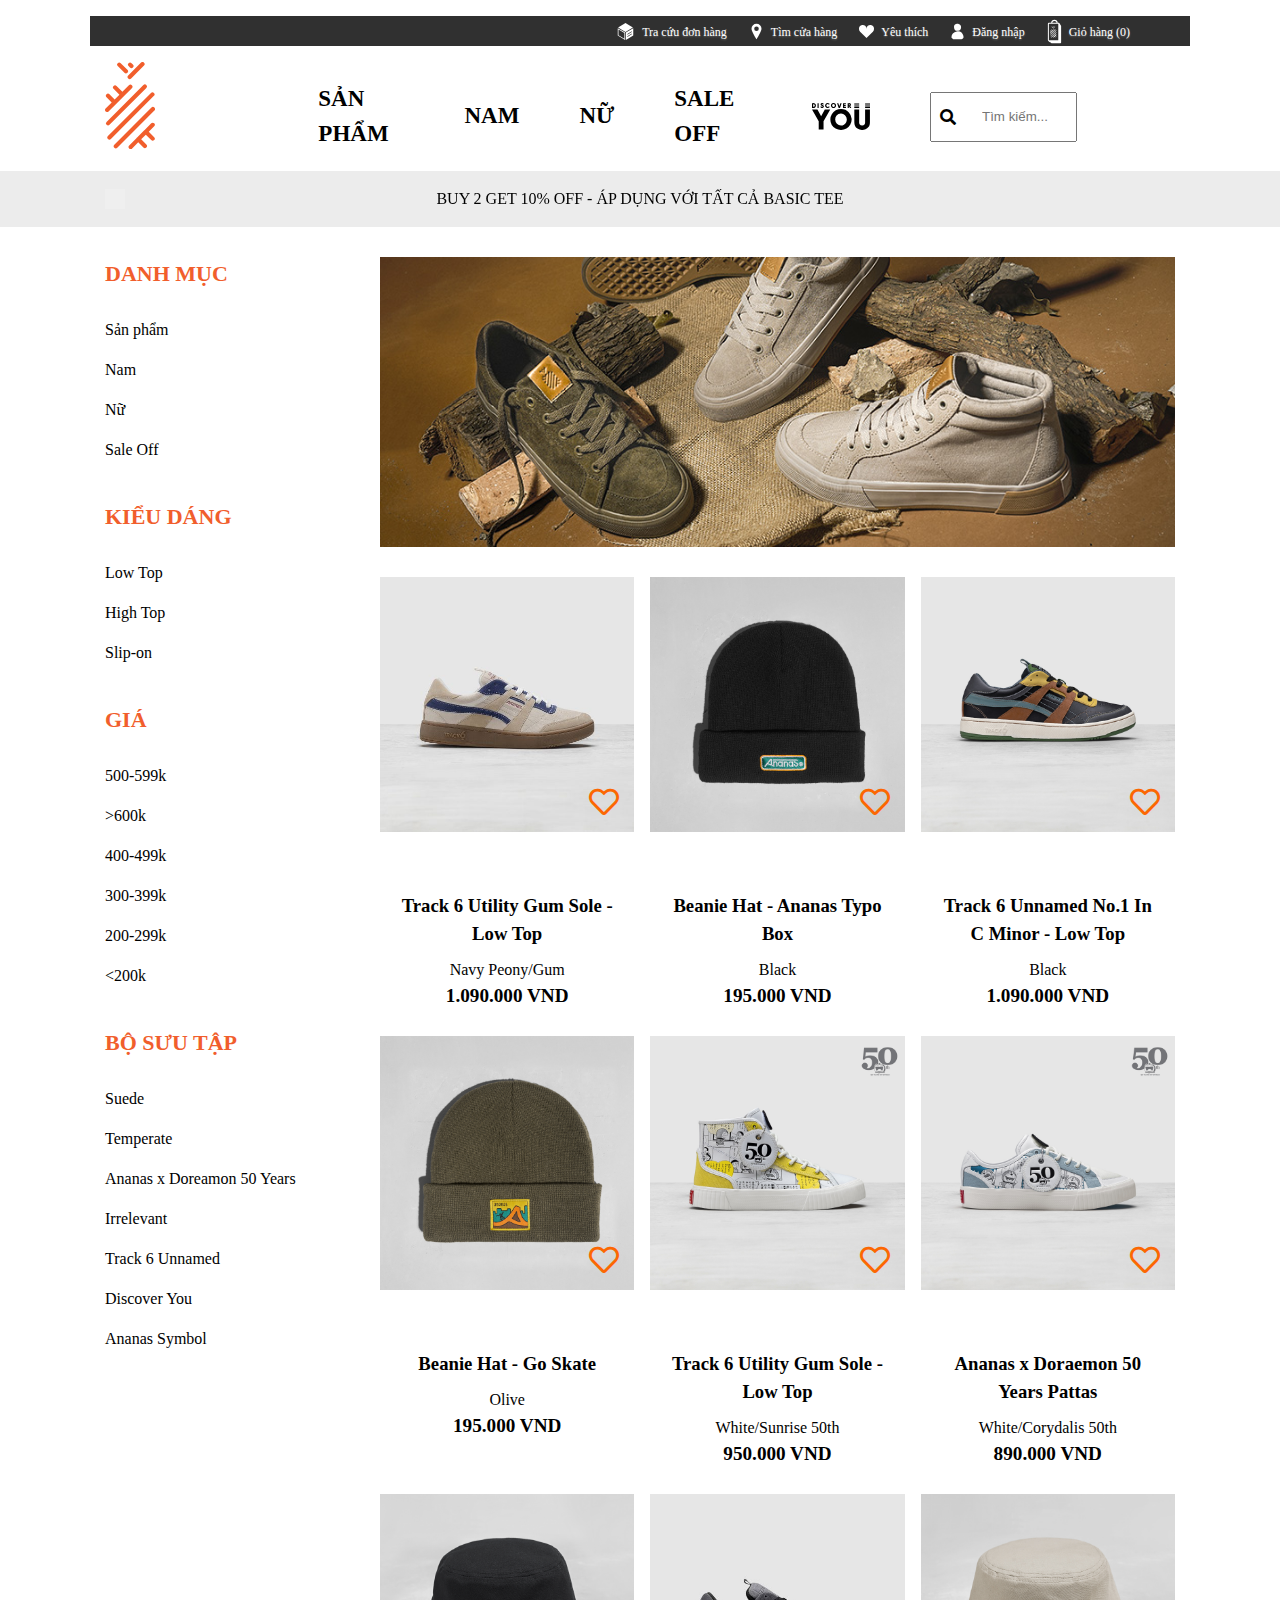
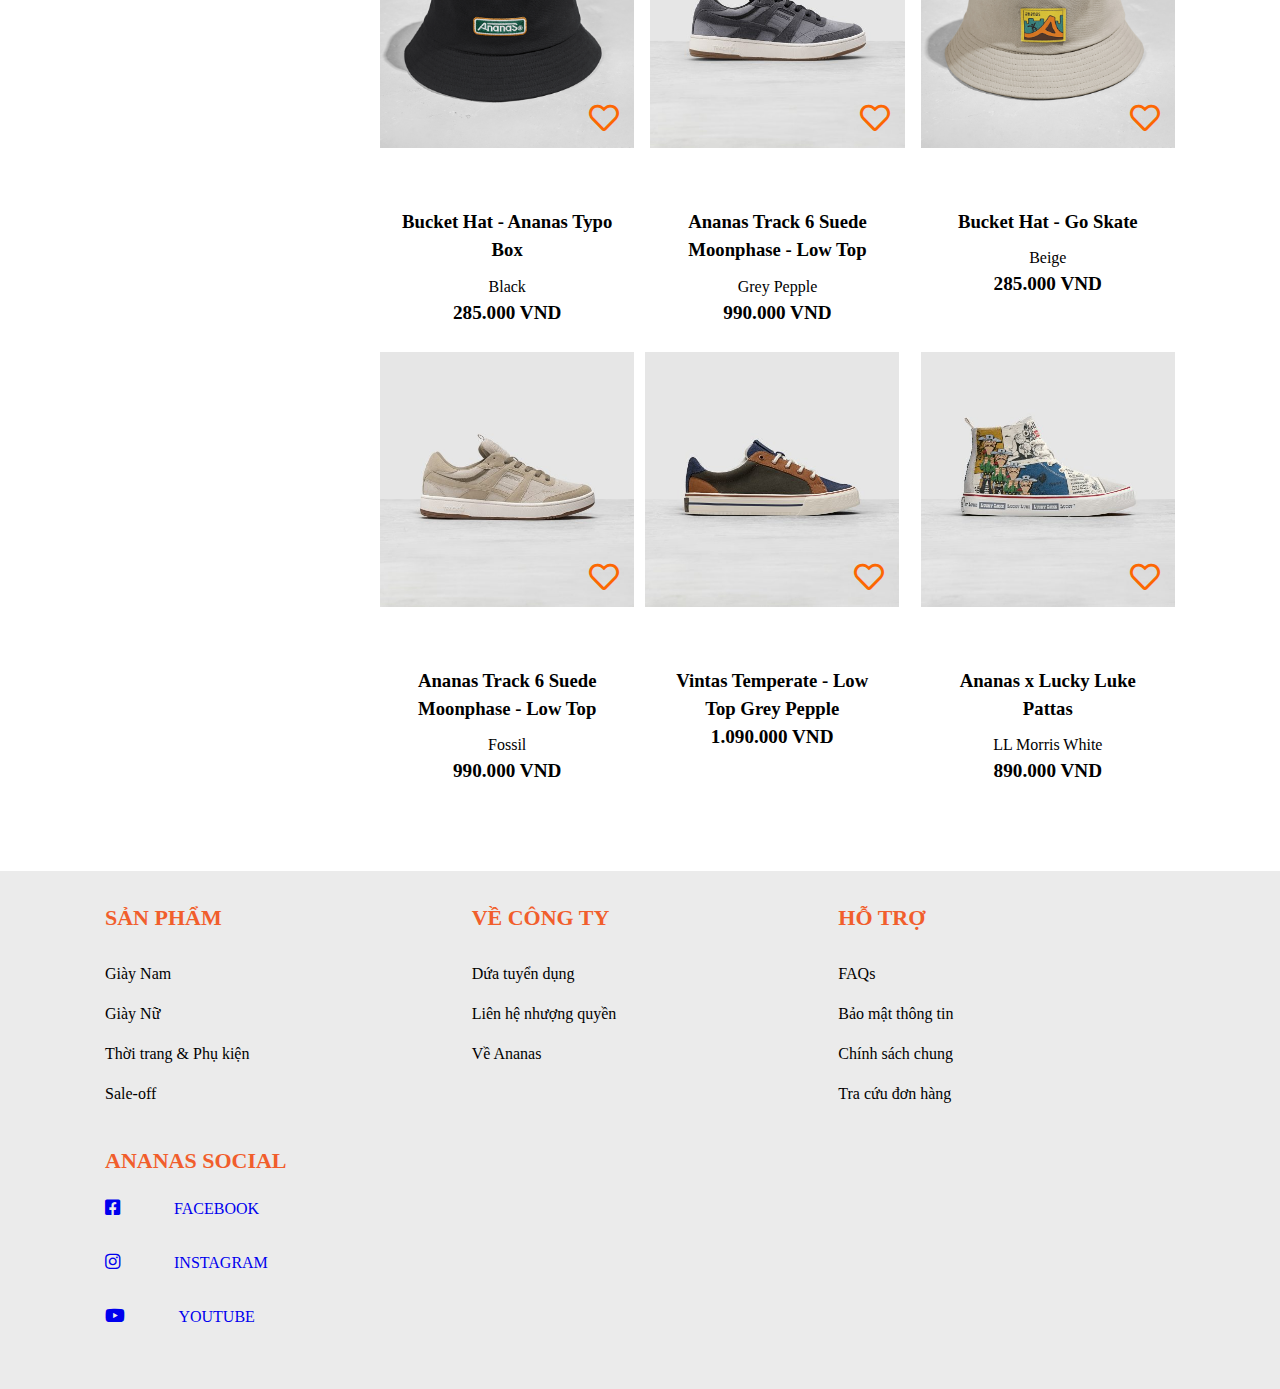
<file: WebBanGiayAnanas/SanPham.html>
<!DOCTYPE html>
<html>
<head>
	<title>Sản phẩm</title>
	<link rel="stylesheet" type="text/css" href="assets/css/awesome.css">
	<link rel="stylesheet" type="text/css" href="assets/css/bootstrap-grid.css">
	<link rel="stylesheet" type="text/css" href="assets/css/slick.css">
	<link rel="stylesheet" type="text/css" href="assets/css/style.css">
	<meta name="viewport" content="width=device-width, initial-scale=1">
	<meta charset="utf-8">
	<script type="text/javascript" src="assets/js/jquery-3.5.1.slim.min.js"></script>
	<script type="text/javascript" src="assets/js/slick.min.js"></script>
	<script type="text/javascript" src="assets/js/isotop.min.js"></script>
	<script type="text/javascript" src="assets/js/main.js"></script>

</head>
<body>
	<header>
		<section class="header-top">
			<div class="container-fluid">
				<div class="row">
					<ul class="menu">
			             <li><a href="#"><img src="images/icon_tra_cuu_don_hang.svg"> Tra cứu đơn hàng</a></li>
			            <li><a href="https://goo.gl/maps/fGVtA5FVoMZFDd5d7"><img src="images/icon_tim_cua_hang.svg"> Tìm cửa hàng</a></li>
			            <li><a href="#"><img src="images/icon_heart_header.svg"> Yêu thích</a></li>
		                <li><a href="custom_access.html"><img src="images/icon_dang_nhap.svg"> Đăng nhập</a></li>
                    	<li><a href="#"><img src="images/icon_gio_hang.svg">
			                    Giỏ hàng (<span class="countProduct">0</span>)</a></li>
				</div>
			</div>
		</section>
		<section class="header-main">
			<div class="container-fluid">
				<div class="row">
					<div class="col-md-2">
						<div class="logo">
							<a href="TrangChu.html"><img src="images/logo.svg" alt="logo"></a>
						</div>
					</div>
					<div class="col-md-7">
						<nav>
							<ul class="main-menu">
								<li >
									<a href="SanPham.html">SẢN PHẨM</a>
								</li>
								<li>
									<a href="GiayNam.html">NAM</a>
								</li>
								<li>
									<a href="GiayNu.html">NỮ</a>
								</li>
								<li>
									<a href="Sale-off.html">SALE OFF</a>
								</li>
								<li>
									<a href="https://www.facebook.com/Ananas.vietnam/" class="footer-item__link"  target="blank"><img src="images/DiscoverYOU.svg" alt="image"></a>
								</li>
							</ul>
						</nav>
					</div>
					<div class="col-md-3">
						<form class="search-form" action="#" method="get">
							<input type="text" name="s" placeholder="Tìm kiếm...">
							<span class="fa fa-search"></span>
						</form>
					</div>
				</div>
			</div>
		</section>
	</header>
	<main>
		<section class="section-slide">
			<div class="container">
				<div class="row">
					<div class="col-12 slide">
						<p>BUY 2 GET 10% OFF - ÁP DỤNG VỚI TẤT CẢ BASIC TEE</p>
						<p>BUY 2 GET 10% OFF - ÁP DỤNG VỚI TẤT CẢ BASIC TEE</p>
						<p>BUY 2 GET 10% OFF - ÁP DỤNG VỚI TẤT CẢ BASIC TEE</p>
					</div>
				</div>
			</div>
		</section>
		<section class="section-archive">
			<div class="container">
				<div class="row">
					<div class="col-3 sidebar">
						<h3>DANH MỤC</h3>
						<ul>
							<li class="active">
								<a href="SanPham.html" >Sản phẩm</a>
							</li>
							<li>
								<a href="GiayNam.html">Nam</a>
							</li>
							<li>
								<a href="GiayNu.html">Nữ</a>
							</li>
							<li>
								<a href="Sale-off.html">Sale Off</a>
							</li>
							
						</ul>
						<h3>KIỂU DÁNG</h3>
						<ul>
							<li>
								<a href="LowTop.html">Low Top</a>
							</li>
							<li>
								<a href="HighTop.html">High Top</a>
							</li>
							<li>
								<a href="Slip-on.html">Slip-on</a>
							</li>
					
							
						</ul>
						<h3>GIÁ</h3>
						<ul>
							<li>
								<a href="#">500-599k</a>
							</li>
							<li>
								<a href="#">>600k</a>
							</li>
							<li>
								<a href="#">400-499k</a>
							</li>
							<li>
								<a href="#">300-399k</a>
							</li>
							<li>
								<a href="#">200-299k</a>
							</li>
							<li>
								<a href="#"><200k</a>
							</li>
							
						</ul>
						<h3>BỘ SƯU TẬP</h3>
						<ul>
							<li>
								<a href="#">Suede</a>
							</li>
							<li>
								<a href="#">Temperate</a>
							</li>
							<li>
								<a href="#">Ananas x Doreamon 50 Years</a>
							</li>
							<li>
								<a href="#">Irrelevant</a>
							</li>
							<li>
								<a href="#">Track 6 Unnamed</a>
							</li>
							<li>
								<a href="#">Discover You</a>
							</li>
							<li>
								<a href="#">Ananas Symbol</a>
							</li>
							
							
							
							
						</ul>
					</div>
					<div class="col-9 archive">
						<div class="banner">
							<img src="images/desktop_productlist.jpg">
						</div>
						<div class="products">
							<div class="product">
								<div class="product-inner">
									<div class="product-imge">
										<a href="Detail.html"><img src="images/1.jpg" alt="product">
											<span>Mua ngay</span>
											<i class="far fa-heart"></i>
										</a>
										
									</div>
									<div class="product-content">
										<h3 class="title"><a href="Detail.html">Track 6 Utility Gum Sole - Low Top</a></h3>
										<span class="color">Navy Peony/Gum</span>
										<p class="price">1.090.000 VND</p>
									</div>
								</div>
							</div>
							<div class="product">
								<div class="product-inner">
									<div class="product-imge">
										<a href=""><img src="images/2.jpg" alt="product">
											<span>Mua ngay</span>
											<i class="far fa-heart"></i>
										</a>
										
									</div>
									<div class="product-content">
										<h3 class="title"><a href="#">Beanie Hat - Ananas Typo Box</a></h3>
										<span class="color">Black</span>
										<p class="price">195.000 VND</p>
									</div>
								</div>
							</div>
							<div class="product">
								<div class="product-inner">
									<div class="product-imge">
										<a href=""><img src="images/12.jpg" alt="product">
											<span>Mua ngay</span>
											<i class="far fa-heart"></i>
										</a>
										
									</div>
									<div class="product-content">
										<h3 class="title"><a href="#">Track 6 Unnamed No.1 In C Minor - Low Top</a></h3>
										<span class="color">Black</span>
										<p class="price">1.090.000 VND</p>
									</div>
								</div>
							</div>
							<div class="product">
								<div class="product-inner">
									<div class="product-imge">
										<a href=""><img src="images/13.jpg" alt="product">
											<span>Mua ngay</span>
											<i class="far fa-heart"></i>
										</a>
										
									</div>
									<div class="product-content">
										<h3 class="title"><a href="#">Beanie Hat - Go Skate</a></h3>
										<span class="color">Olive</span>
										<p class="price">195.000 VND</p>
									</div>
								</div>
							</div>
							<div class="product">
								<div class="product-inner">
									<div class="product-imge">
										<a href=""><img src="images/14.jpg" alt="product">
											<span>Mua ngay</span>
											<i class="far fa-heart"></i>
										</a>
										
									</div>
									<div class="product-content">
										<h3 class="title"><a href="#">Track 6 Utility Gum Sole - Low Top</a></h3>
										<span class="color">White/Sunrise 50th</span>
										<p class="price">950.000 VND</p>
									</div>
								</div>
							</div>
							<div class="product">
								<div class="product-inner">
									<div class="product-imge">
										<a href=""><img src="images/15.jpg" alt="product">
											<span>Mua ngay</span>
											<i class="far fa-heart"></i>
										</a>
										
									</div>
									<div class="product-content">
										<h3 class="title"><a href="#">Ananas x Doraemon 50 Years Pattas</a></h3>
										<span class="color">White/Corydalis 50th</span>
										<p class="price">890.000 VND</p>
									</div>
								</div>
							</div>
							<div class="product">
								<div class="product-inner">
									<div class="product-imge">
										<a href=""><img src="images/16.jpg" alt="product">
											<span>Mua ngay</span>
											<i class="far fa-heart"></i>
										</a>
										
									</div>
									<div class="product-content">
										<h3 class="title"><a href="#">Bucket Hat - Ananas Typo Box</a></h3>
										<span class="color">Black</span>
										<p class="price">285.000 VND</p>
									</div>
								</div>
							</div>
							<div class="product">
								<div class="product-inner">
									<div class="product-imge">
										<a href=""><img src="images/3.jpg" alt="product">
											<span>Mua ngay</span>
											<i class="far fa-heart"></i>
										</a>
										
									</div>
									<div class="product-content">
										<h3 class="title"><a href="#">Ananas Track 6 Suede Moonphase - Low Top</a></h3>
										<span class="color">Grey Pepple</span>
										<p class="price">990.000 VND</p>
									</div>
								</div>
							</div>
							<div class="product">
								<div class="product-inner">
									<div class="product-imge">
										<a href=""><img src="images/17.jpg" alt="product">
											<span>Mua ngay</span>
											<i class="far fa-heart"></i>
										</a>
										
									</div>
									<div class="product-content">
										<h3 class="title"><a href="#">Bucket Hat - Go Skate</a></h3>
										<span class="color">Beige</span>
										<p class="price">285.000 VND</p>
									</div>
								</div>
							</div>
							<div class="product">
								<div class="product-inner">
									<div class="product-imge">
										<a href=""><img src="images/11.jpg" alt="product">
											<span>Mua ngay</span>
											<i class="far fa-heart"></i>
										</a>
										
									</div>
									<div class="product-content">
										<h3 class="title"><a href="#">Ananas Track 6 Suede Moonphase - Low Top</a></h3>
										<span class="color">Fossil</span>
										<p class="price">990.000 VND</p>
									</div>
								</div>
							</div>
							<div class="product">
								<div class="product-inner">
									<div class="product-imge">
										<a href=""><img src="images/10.jpg" alt="product">
											<span>Mua ngay</span>
											<i class="far fa-heart"></i>
										</a>
										
									</div>
									<div class="product-content">
										<h3 class="title"><a href="#">Vintas Temperate - Low Top
										<span class="color">Grey Pepple</span>
										<p class="price">1.090.000 VND</p>
									</div>
								</div>
							</div>
							<div class="product">
								<div class="product-inner">
									<div class="product-imge">
										<a href=""><img src="images/6.jpg" alt="product">
											<span>Mua ngay</span>
											<i class="far fa-heart"></i>
										</a>
										
									</div>
									<div class="product-content">
										<h3 class="title"><a href="#">Ananas x Lucky Luke Pattas</a></h3>
										<span class="color">LL Morris White</span>
										<p class="price">890.000 VND</p>
									</div>
								</div>
							</div>
						</div>
					</div>
				</div>
			</div>
		</section>
	</main>

	<footer>
		<section class="footer">
			<div class="container">
				<div class="row">
					<div class="col-md-4 sidebar">
			            <h3>SẢN PHẨM</h3>
						<ul>
							<li>
								<a href="#">Giày Nam</a>
							</li>
							<li>
								<a href="#">Giày Nữ</a>
							</li>
							<li>
								<a href="#">Thời trang & Phụ kiện</a>
							</li>
							<li>
								<a href="#">Sale-off</a>
							</li>
							
						</ul>
			        </div>
			        <div class="col-md-4 sidebar">
			            <h3>VỀ CÔNG TY</h3>
						<ul>
							<li>
								<a href="#">Dứa tuyển dụng</a>
							</li>
							<li>
								<a href="#">Liên hệ nhượng quyền</a>
							</li>
							<li>
								<a href="#">Về Ananas</a>
							</li>
														
						</ul>
			        </div>

			        <div class="col-md-4 sidebar">
			            <h3>HỖ TRỢ</h3>
						<ul>
							<li>
								<a href="#">FAQs</a>
							</li>
							<li>
								<a href="#">Bảo mật thông tin</a>
							</li>
							<li>
								<a href="#">Chính sách chung</a>
							</li>
							<li>
								<a href="#">Tra cứu đơn hàng</a>
							</li>
							
						</ul>
			        </div>

			        <div class="col-md-4 sidebar">
			            <h3>ANANAS SOCIAL</h3>
						<ul>
							<a href="https://www.facebook.com/Ananas.vietnam/" class="footer-item__link" target="blank"><i class="footer-item__icon fab fa-facebook-square"></i>
							FACEBOOK</a>
						</ul>
						<ul>
							<a href="https://www.instagram.com/ananasvn/" class="footer-item__link"  target="blank"><i class="footer-item__icon fab fa-instagram"></i>
							INSTAGRAM</a>
						</ul>
						<ul>
							<a href="https://www.youtube.com/discoveryou" class="footer-item__link"  target="blank"><i class="footer-item__icon fab fa-youtube"></i>
							YOUTUBE</a>
						</ul>
			        </div>
			</div>
		</section>
	</footer>

</body>
</html>
</file>
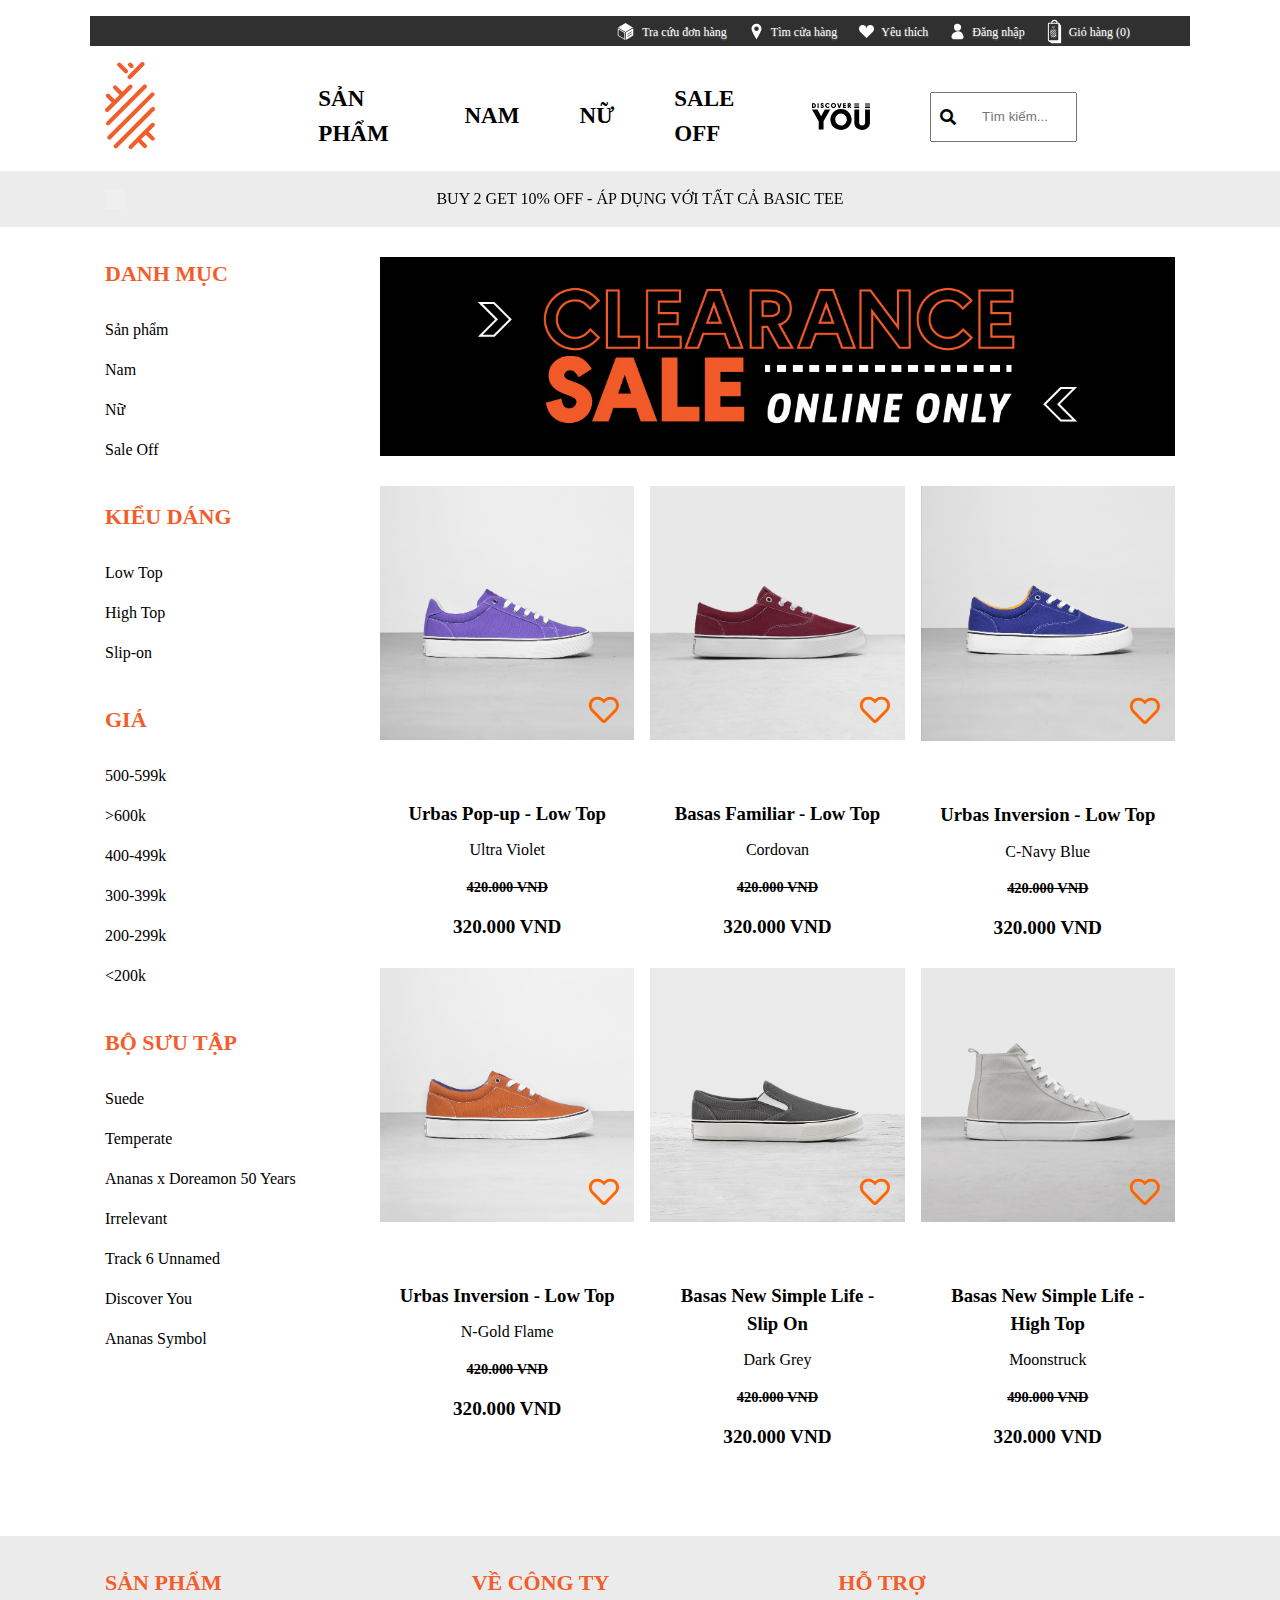
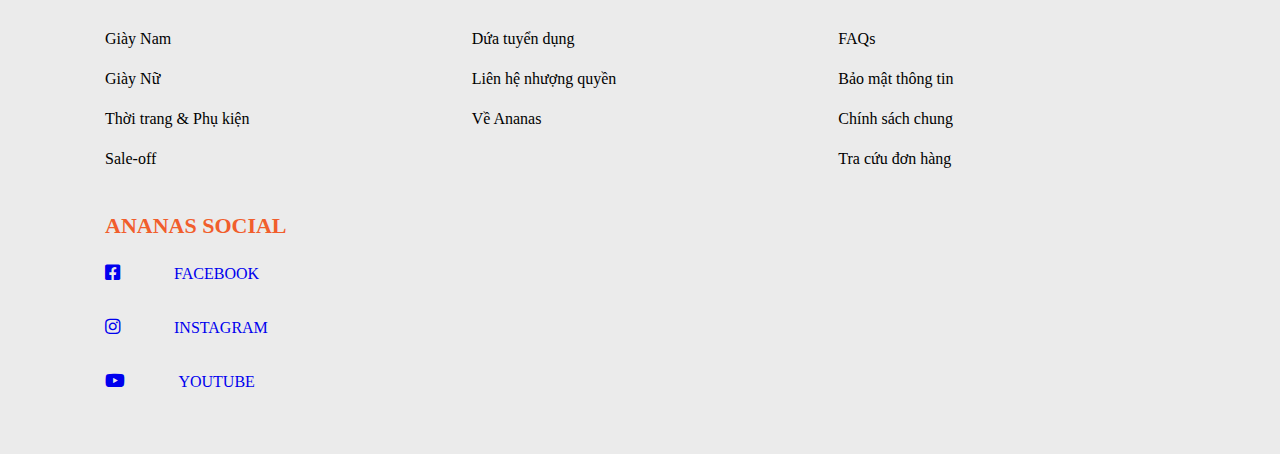
<file: WebBanGiayAnanas/Slip-on.html>
<!DOCTYPE html>
<html>
<head>
	<title>SALE OFF</title>
	<link rel="stylesheet" type="text/css" href="assets/css/awesome.css">
	<link rel="stylesheet" type="text/css" href="assets/css/bootstrap-grid.css">
	<link rel="stylesheet" type="text/css" href="assets/css/slick.css">
	<link rel="stylesheet" type="text/css" href="assets/css/style.css">
	<meta name="viewport" content="width=device-width, initial-scale=1">
	<meta charset="utf-8">
	<script type="text/javascript" src="assets/js/jquery-3.5.1.slim.min.js"></script>
	<script type="text/javascript" src="assets/js/slick.min.js"></script>
	<script type="text/javascript" src="assets/js/isotop.min.js"></script>
	<script type="text/javascript" src="assets/js/main.js"></script>

</head>
<body>
	<header>
		<section class="header-top">
			<div class="container-fluid">
				<div class="row">
					<ul class="menu">
			            <li><a href="#"><img src="images/icon_tra_cuu_don_hang.svg"> Tra cứu đơn hàng</a></li>
			            <li><a href="https://goo.gl/maps/fGVtA5FVoMZFDd5d7"><img src="images/icon_tim_cua_hang.svg"> Tìm cửa hàng</a></li>
			            <li><a href="#"><img src="images/icon_heart_header.svg"> Yêu thích</a></li>
		                <li><a href="custom_access.html"><img src="images/icon_dang_nhap.svg"> Đăng nhập</a></li>
                    	<li><a href="#"><img src="images/icon_gio_hang.svg">
			                    Giỏ hàng (<span class="countProduct">0</span>)</a></li>
				</div>
			</div>
		</section>
		<section class="header-main">
			<div class="container-fluid">
				<div class="row">
					<div class="col-md-2">
						<div class="logo">
							<a href="TrangChu.html"><img src="images/logo.svg" alt="logo"></a>
						</div>
					</div>
					<div class="col-md-7">
						<nav>
							<ul class="main-menu">
								<li >
									<a href="SanPham.html">SẢN PHẨM</a>
								</li>
								<li>
									<a href="GiayNam.html">NAM</a>
								</li>
								<li>
									<a href="GiayNu.html">NỮ</a>
								</li>
								<li>
									<a href="Sale-off.html">SALE OFF</a>
								</li>
								<li>
									<a href="https://www.facebook.com/Ananas.vietnam/" class="footer-item__link" target="blank"><img src="images/DiscoverYOU.svg" alt="image"></a>
								</li>
							</ul>
						</nav>
					</div>
					<div class="col-md-3">
						<form class="search-form" action="#" method="get">
							<input type="text" name="s" placeholder="Tìm kiếm...">
							<span class="fa fa-search"></span>
						</form>
					</div>
				</div>
			</div>
		</section>
	</header>
	<main>
		<section class="section-slide">
			<div class="container">
				<div class="row">
					<div class="col-12 slide">
						<p>BUY 2 GET 10% OFF - ÁP DỤNG VỚI TẤT CẢ BASIC TEE</p>
						<p>BUY 2 GET 10% OFF - ÁP DỤNG VỚI TẤT CẢ BASIC TEE</p>
						<p>BUY 2 GET 10% OFF - ÁP DỤNG VỚI TẤT CẢ BASIC TEE</p>
					</div>
				</div>
			</div>
		</section>
		<section class="section-archive">
			<div class="container">
				<div class="row">
					<div class="col-3 sidebar">
						<h3>DANH MỤC</h3>
						<ul>
							<li class="active">
								<a href="SanPham.html" >Sản phẩm</a>
							</li>
							<li>
								<a href="GiayNam.html">Nam</a>
							</li>
							<li>
								<a href="GiayNu.html">Nữ</a>
							</li>
							<li>
								<a href="Sale-off.html">Sale Off</a>
							</li>
							
						</ul>
						<h3>KIỂU DÁNG</h3>
						<ul>
							<li>
								<a href="LowTop.html">Low Top</a>
							</li>
							<li>
								<a href="HighTop.html">High Top</a>
							</li>
							<li>
								<a href="Slip-on.html">Slip-on</a>
							</li>
					
							
						</ul>
						<h3>GIÁ</h3>
						<ul>
							<li>
								<a href="#">500-599k</a>
							</li>
							<li>
								<a href="#">>600k</a>
							</li>
							<li>
								<a href="#">400-499k</a>
							</li>
							<li>
								<a href="#">300-399k</a>
							</li>
							<li>
								<a href="#">200-299k</a>
							</li>
							<li>
								<a href="#"><200k</a>
							</li>
							
						</ul>
						<h3>BỘ SƯU TẬP</h3>
						<ul>
							<li>
								<a href="#">Suede</a>
							</li>
							<li>
								<a href="#">Temperate</a>
							</li>
							<li>
								<a href="#">Ananas x Doreamon 50 Years</a>
							</li>
							<li>
								<a href="#">Irrelevant</a>
							</li>
							<li>
								<a href="#">Track 6 Unnamed</a>
							</li>
							<li>
								<a href="#">Discover You</a>
							</li>
							<li>
								<a href="#">Ananas Symbol</a>
							</li>
							
							
							
							
						</ul>
					</div>
					<div class="col-9 archive">
						<div class="banner">
							<img src="images/Clearance-Sale-Desktop.jpg">
						</div>
						<div class="products">
							<div class="product">
								<div class="product-inner">
									<div class="product-imge">
										<a href=""><img src="images/18.jpg" alt="product">
											<span>Mua ngay</span>
											<i class="far fa-heart"></i>
										</a>
										
									</div>
									<div class="product-content">
										<h3 class="title"><a href="#">Urbas Pop-up - 
										Low Top </a></h3>
										<span class="color">Ultra Violet</span>
										<p class="price-old">420.000 VND</p>
										<p class="price">320.000 VND</p>
									</div>
								</div>
							</div>
							<div class="product">
								<div class="product-inner">
									<div class="product-imge">
										<a href=""><img src="images/19.jpg" alt="product">
											<span>Mua ngay</span>
											<i class="far fa-heart"></i>
										</a>
										
									</div>
									<div class="product-content">
										<h3 class="title"><a href="#">Basas Familiar - Low Top</a></h3>
										<span class="color">Cordovan</span>
										<p class="price-old">420.000 VND</p>
										<p class="price">320.000 VND</p>
									</div>
								</div>
							</div>
							<div class="product">
								<div class="product-inner">
									<div class="product-imge">
										<a href=""><img src="images/20.jpg" alt="product">
											<span>Mua ngay</span>
											<i class="far fa-heart"></i>
										</a>
										
									</div>
									<div class="product-content">
										<h3 class="title"><a href="#">Urbas Inversion - Low Top</a></h3>
										<span class="color">C-Navy Blue</span>
										<p class="price-old">420.000 VND</p>
										<p class="price">320.000 VND</p>
									</div>
								</div>
							</div>
							<div class="product">
								<div class="product-inner">
									<div class="product-imge">
										<a href=""><img src="images/21.jpg" alt="product">
											<span>Mua ngay</span>
											<i class="far fa-heart"></i>
										</a>
										
									</div>
									<div class="product-content">
										<h3 class="title"><a href="#">Urbas Inversion - Low Top</a></h3>
										<span class="color">N-Gold Flame</span>
										<p class="price-old">420.000 VND</p>
										<p class="price">320.000 VND</p>
									</div>
								</div>
							</div>
							<div class="product">
								<div class="product-inner">
									<div class="product-imge">
										<a href=""><img src="images/22.jpg" alt="product">
											<span>Mua ngay</span>
											<i class="far fa-heart"></i>
										</a>
										
									</div>
									<div class="product-content">
										<h3 class="title"><a href="#">Basas New Simple Life - Slip On</a></h3>
										<span class="color">Dark Grey</span>
										<p class="price-old">420.000 VND</p>
										<p class="price">320.000 VND</p>
									</div>
								</div>
							</div>
							<div class="product">
								<div class="product-inner">
									<div class="product-imge">
										<a href=""><img src="images/23.jpg" alt="product">
											<span>Mua ngay</span>
											<i class="far fa-heart"></i>
										</a>
										
									</div>
									<div class="product-content">
										<h3 class="title"><a href="#">Basas New Simple Life - High Top</a></h3>
										<span class="color">Moonstruck</span>
										<p class="price-old">490.000 VND</p>
										<p class="price">320.000 VND</p>
									</div>
								</div>
							</div>
						
						</div>
					</div>
				</div>
			</div>
		</section>
	</main>
	<footer>
		<section class="footer">
			<div class="container">
				<div class="row">
					<div class="col-md-4 sidebar">
			            <h3>SẢN PHẨM</h3>
						<ul>
							<li>
								<a href="#">Giày Nam</a>
							</li>
							<li>
								<a href="#">Giày Nữ</a>
							</li>
							<li>
								<a href="#">Thời trang & Phụ kiện</a>
							</li>
							<li>
								<a href="#">Sale-off</a>
							</li>
							
						</ul>
			        </div>
			        <div class="col-md-4 sidebar">
			            <h3>VỀ CÔNG TY</h3>
						<ul>
							<li>
								<a href="#">Dứa tuyển dụng</a>
							</li>
							<li>
								<a href="#">Liên hệ nhượng quyền</a>
							</li>
							<li>
								<a href="#">Về Ananas</a>
							</li>
														
						</ul>
			        </div>

			        <div class="col-md-4 sidebar">
			            <h3>HỖ TRỢ</h3>
						<ul>
							<li>
								<a href="#">FAQs</a>
							</li>
							<li>
								<a href="#">Bảo mật thông tin</a>
							</li>
							<li>
								<a href="#">Chính sách chung</a>
							</li>
							<li>
								<a href="#">Tra cứu đơn hàng</a>
							</li>
							
						</ul>
			        </div>

			        <div class="col-md-4 sidebar">
			            <h3>ANANAS SOCIAL</h3>
						<ul>
							<a href="https://www.facebook.com/Ananas.vietnam/" class="footer-item__link" target="blank"><i class="footer-item__icon fab fa-facebook-square"></i>
							FACEBOOK</a>
						</ul>
						<ul>
							<a href="https://www.instagram.com/ananasvn/" class="footer-item__link"  target="blank"><i class="footer-item__icon fab fa-instagram"></i>
							INSTAGRAM</a>
						</ul>
						<ul>
							<a href="https://www.youtube.com/discoveryou" class="footer-item__link"  target="blank"><i class="footer-item__icon fab fa-youtube"></i>
							YOUTUBE</a>
						</ul>
			        </div>
			</div>
		</section>
	</footer>
</body>
</html>
</file>
<file: AnimationDesignwebsite#1/style.css>
.content{
    position: absolute;
    top:50%;
    left:50%;
    transform: translate(-50%, -50%);
    font-size: 30px;
    font-family: monospace;
    letter-spacing: 20px;
    width:max-content;
}
span{
    opacity: 0;
    animation:show_content 2s ease-in-out 1 forwards;
}
span:nth-child(2){
    animation-delay: 1s;
}
span:nth-child(3){
    animation-delay: 2s;
}
span:nth-child(4){
    animation-delay: 3s;
}
@keyframes show_content{
    0%{
        opacity: 0;
        filter:blur(33px)
    }100%{
        opacity: 1;
        filter:blur(0px)
    }
}
#svg{
    position: relative;
    z-index: -1;
}
.ellipse:nth-child(2n){
    filter:blur(5px)
}
.line{
    opacity: 0.5;
}
</file>
<file: UFO/style.css>
.galaxy{
    width: 100vw;
    height: 100vh;
    background-image: url(galaxybg.jpg);
    background-repeat: no-repeat;
    background-size: cover;
}
#ufo{
    position: absolute;
    top: 0;
    left: 0;
    transform: translate(-50%,-50%);
    width: 30px;
}
</file>
<file: Ui_1-main/style.css>
@import url('https://fonts.googleapis.com/css2?family=Questrial&display=swap');
@import url('https://fonts.googleapis.com/css2?family=Audiowide&display=swap');
body{
    background-color: #dedee0;
}
.container{
    background-color: #eee;
    position: fixed;
    top:50%;
    left:50%;
    width:1000px;
    height: 600px;
    transform: translate(-50%, -50%);
    border-radius: 3px;
}
.item{
    position: absolute;
    top:0%;
    left:0%;
    width:100%;
    height: 100%;
    opacity: 0;
    z-index: -1;
}
.active{
    opacity: 1;
    z-index: 5;
}
.hide{
    opacity: 1;
    z-index: 4;
}
.item img:nth-child(3){
    position: absolute;
    top: 58%;
    left: 50%;
    width: 140px;
    filter: blur(3px);
}
.item img:nth-child(2){
    position: absolute;
    top: 50%;
    left: 40%;
    transform: translate(0, -50%);
    width: 50%;
}
.item img:nth-child(1){
    position: absolute;
    top: 16%;
    left: 70%;
    width: 150px;
}
.item img:nth-child(4){
    position: absolute;
    left: 40%;
    width: 397px;
    height: 100px;
    filter: blur(17px);
    bottom: 10%;
}
.active img:nth-child(1){
    animation:img1show 2s cubic-bezier(0, 0, 0, 1.01) 1 forwards;
}
.active img:nth-child(2){
    animation:img2show 2.3s cubic-bezier(0, 0, 0, 1.01) 1 forwards;
}
.active img:nth-child(3){
    animation:img3show 2s cubic-bezier(0, 0, 0, 1.01) 1 forwards;
}
.active img:nth-child(4){
    animation:img2show 2.3s cubic-bezier(0, 0, 0, 1.01) 1 forwards;
}
@keyframes img1show{
    0%{
        opacity: 0;
        left: 100%;
        transform: rotate(95deg);
    }10%{
        opacity: 1;
    }
    100%{
        opacity: 1;
        left: 70%;
        transform: rotate(0deg);
    }
}
@keyframes img2show{
    0%{
        opacity: 0;
        left: 100%;
    }10%{
        opacity: 1;
    }
    100%{
        opacity: 1;
        left: 40%;
    }
}
@keyframes img3show{
    0%{
        opacity: 0;
        left: 130%;
        transform: rotate(95deg);
    }10%{
        opacity: 1;
    }
    100%{
        opacity: 1;
        transform: rotate(0deg);
        left: 50%;
    }
}
.hide img:nth-child(1){
    animation:img1hide 2.3s cubic-bezier(0, 0, 0, 0.7) 1 forwards;
}
.hide img:nth-child(2){
    animation:img2hide 1.3s cubic-bezier(0, 0, 0, 0.7) 1 forwards;
}
.hide img:nth-child(3){
    animation:img3hide 1s cubic-bezier(0, 0, 0, 0.7) 1 forwards;
}
.hide img:nth-child(4){
    animation:img2hide 1.3s cubic-bezier(0, 0, 0, 0.7) 1 forwards;
}
@keyframes img1hide{
    0%{
        opacity: 1;
        left: 70%;
        transform: rotate(0);
    }60%{
        opacity: 1;
    }
    100%{
        opacity: 0;
        left: -40%;
        transform: rotate(95deg);
    }
}
@keyframes img2hide{
    0%{
        opacity: 1;
        left: 40%;
    }60%{
        opacity: 1;
    }
    100%{
        opacity: 0;
        left: -40%;
    }
}
@keyframes img3hide{
    0%{
        opacity: 1;
        left: 50%;
        transform: rotate(0);
    }60%{
        opacity: 1;
    }
    100%{
        opacity: 0;
        left: -40%;
        transform: rotate(95deg);
    }
}
.menu{
    position: absolute;
    background: #fff;
    border-radius: 15px;
    left:50%;
    bottom:12%;
    transform: translate(-50%, 0);
    opacity: 0.7;
}.bg-rotate{
    position: absolute;
    bottom: -56%;
    left: 23%;
    width: 500px;
    height: 500px;
    border-radius: 30% 70% 25% 75% / 49% 35% 65% 51%;
    transition: 1s;
    transform: rotate(0deg);
    z-index: -1;
    background: #dedee0;
    opacity: 0.2;

}
.background-rotate{
    width: 100%;
    height: 500px;
    position: absolute;
    overflow: hidden;
    border-top-left-radius: 40px;
    bottom: 0;
    left: 50%;
    transform: translate(-50%);
}
.menu ul{
    padding: 0;
    margin: 0;
}
.menu li{
    list-style: none;
    width: 42px;
    padding: 20px 10px;
    display: inline-block;
    border-radius: 15px;
    text-align: center;
}
.menu li:nth-child(4){
    background-color: #101A1C;
    color: #fff;
}
.logo{
    border-radius: 50%;
    width:40px;
    height: 40px; display: inline-block;
    box-shadow: 0 0 5px rgb(209, 204, 204);
}
.header{
    padding: 10px;
}
.content{
    position: absolute;
    top: 30%;
    left: 5%;
    width: 25%;
    overflow: hidden;
    height: 60%;
    display: none;
    opacity: 0.7;
    z-index: -1;
}
.itemtext{
    background: #fff;
    border-radius: 20px;
    padding: 10px;
    position: relative;
    margin-top:10px;
    min-height: 20px;
}
.itemtext img{
    animation: none!important;
    width: 50px!important;
    position: absolute!important;
    left: 0!important;
    bottom: 0!important;
}
.itemtext span{
    float: right;
    opacity: 0.6;
    margin-left: 20px;
    font-family: monospace;
}
.active .content,
.hide .content{
    display: block;
}
.active .itemtext{
    animation: textshow 1s ease-in-out 1 forwards;
}
@keyframes textshow{
    from{
        transform: translate(300px,0);
        opacity: 0;
    }
    to{
        transform: translate(0,0);
        opacity: 1;
    }
}
.hide .itemtext{
    animation: texthide 1s ease-in-out 1 forwards;
}
@keyframes texthide{
    from{
        transform: translate(0px,0);
        opacity: 1;
    }
    to{
        transform: translate(-300px,0);
        opacity: 0;
    }
}
h1{
    position: absolute;
    top: 16%;
    left: 5%;
    width: 24%;
    font-family: monospace;
    font-size: 27px;
}
</file>
<file: WebBanGiayAnanas/assets/css/CA_css.css>
html,
body {
  width: 100%;
  height: 100%;
}
body {
  background: url("https://ananas.vn/wp-content/uploads/peeping_pattas_banner.jpg") center center no-repeat;
  font-family: Roboto, Arial, sans-serif;
  display:flex;
  align-items: center;
  justify-content: center;
}
.cb-wrap label,
.cb-wrap input,
button {
  cursor: pointer;
}
a {
  color: #000;
  text-decoration: none;
  font-weight: bold;
}
input:focus,
button:focus {
  outline: none;
}
.col-spacer {
  min-height: 4rem;
}
.form-header {
  display: flex;
  align-items: center;
  font-size: 1.6rem;
  font-weight: 600;
}
.form-header .icon {
  font-size: 1.4rem;
  margin-right: 1rem;
}
#form {
  min-width: 700px;
  max-width: 800px;
  color: #fafafa;
  border: 2px solid;
  border-color: #fa6812;
  box-shadow: inset 0 0 15px #ff6d35, 0 0 15px #ff6d35;
  background-color: #3f3f3f21;
  border-radius: 5px;
}
#form .left {
  flex: 1 60%;
  border-right: 2px solid;
  border-color: #fa6812;
  box-shadow: inset 0 0 15px #ff6d35, 0 0 15px #ff6d35;
}
#form .right {
  flex: 1 40%;
}
#form .right > button {
  margin: 2px 0;
}
#form .input-wrap {
  margin-bottom: 0.5rem;
}
#form .input-wrap .input-desc {
  text-align: right;
  font-size: 0.8rem;
  margin: 4px 0;
  display: block;
}
#form .input-icon {
  display: flex;
  background-color: rgba(0,0,0,0.502);
  align-items: center;
  border-radius: 5px;
  border-bottom: 1px solid rgba(255,255,255,0.38);
}
#form .input-icon .icon {
  color: #fafafa;
  margin: 0 1rem;
  position: absolute;
  pointer-events: none;
}
#form .input-icon input {
  border: none;
  background: none;
  color: #fafafa;
  padding: 0.7rem;
  padding-left: 3rem;
  border-radius: 5px;
  flex: 1;
  transition: background-color 0.2s ease;
}
#form .input-icon input:focus {
  background-color: rgba(250,250,250,0.15);
}
button {
  border: 2px solid transparent;
  background-color: transparent;
  box-shadow: inset 0 0 15px #00e5ff, 0 0 15px #00e5ff;
  border-radius: 4px;
  color: #fafafa;
  padding: 0.5rem;
  transition: background-color 0.2s ease-in;
}
button i {
  margin: 0 0.6rem;
}
button.social {
  text-align: left;
  font-size: 1rem;
}
button.big {
  font-size: 1.2rem;
  font-weight: 600;
}
.primary {
  color: #fee;
  border-color: #f44336;
  text-shadow: 0 0 10px #f00;
  box-shadow: inset 0 0 15px #f44336, 0 0 15px #f44336;
}
.primary:focus,
.primary:hover,
.primary:active {
  background: #f44336;
}
.twitter {
  border-color: #1da1f2;
  text-shadow: 0 0 10px #1da1f2;
  box-shadow: inset 0 0 15px #1da1f2, 0 0 15px #1da1f2;
}
.twitter i {
  color: #e7f5fe;
}
.twitter:focus,
.twitter:hover,
.twitter:active {
  background: #1da1f2;
}
.facebook {
  border-color: #0084ff;
  text-shadow: 0 0 10px #0084ff;
  box-shadow: inset 0 0 15px #0084ff, 0 0 15px #0084ff;
}
.facebook i {
  color: #e5f3ff;
}
.facebook:focus,
.facebook:hover,
.facebook:active {
  background: #0084ff;
}
.googleplus {
  border-color: #dd4b39;
  text-shadow: 0 0 10px #dd4b39;
  box-shadow: inset 0 0 15px #dd4b39, 0 0 15px #dd4b39;
}
.googleplus i {
  color: #fbebe9;
}
.googleplus:focus,
.googleplus:hover,
.googleplus:active {
  background: #dd4b39;
}
.linkedin {
  border-color: #0077b5;
  text-shadow: 0 0 10px #0077b5;
  box-shadow: inset 0 0 15px #0077b5, 0 0 15px #0077b5;
}
.linkedin i {
  color: #e5f6ff;
}
.linkedin:focus,
.linkedin:hover,
.linkedin:active {
  background: #0077b5;
}
.txtglow {
  color: #edfdff;
  text-shadow: 0 0 15px #00e5ff;
}
.glow {
  color: #edfdff;
  box-shadow: 0 0 15px #00e5ff;
}
.flex {
  display: flex;
}
.flex .col {
  padding: 2rem;
}
.flex.col-2 > * {
  flex: 50%;
}
.flex:not(.column):not(.row) {
  align-items: center;
}
.flex.space {
  justify-content: space-between;
}
.flex.column {
  flex-direction: column;
}
.mt-1 {
  margin-top: 0.5rem;
}
.mt-2 {
  margin-top: 1rem;
}
.mt-3 {
  margin-top: 1.5rem;
}
.mt-4 {
  margin-top: 2rem;
}
.mt-5 {
  margin-top: 2.5rem;
}
</file>
<file: WebBanGiayAnanas/assets/css/style.css>
*, ::after, ::before {
    box-sizing: border-box;
}

img{
	max-width: 100%;
}

body{
	margin: 0;
}
a{
	text-decoration: none;
}
.header-top .menu {
    background: #303030;
    text-align: right;
    height: 30px;
    width: 100%;
    padding: 3px 60px 0px 0px;
    overflow: hidden;
}
.header-top .menu li {
    list-style: none;
    position: relative;
    display: inline-block;
    margin-left: 18px;
    text-shadow: 0 1px 2px rgb(255 255 255 / 30%);
}
.header-top .menu a {
    color: #fff;
    font-size: 12px;
    text-decoration: none;
    display: flex;
    align-items: center;
}
.header-top .menu a img {
    margin-right: 7px;
}

.header-main .logo{
	text-align: right;
}
.header-track6{
    text-align: center;
}
.main-menu{
	padding: 0;
	margin: 0;
	display: flex;
	align-items: center;
	justify-content: center;
}
.main-menu li{
	list-style-type: none;
}
.main-menu li a{
	display: flex;
	align-items: center;
	justify-content: center;
	padding: 20px 30px;
	color: black;
	font-size: 23px;
	font-weight: bold;
}
.category-item{
    margin-left:29px;
    padding-top: 100px;
}
.search-form{
	position: relative;
    height: 100%;
    display: flex;
    align-items: center;
}
.search-form input{
	width: 60%;
	height: 50px;
	line-height: 50px;
	padding-left: 50px;
}
.search-form span{
	position: absolute;
	top: 50%;
	left: 10px;
	z-index: 1;
	transform: translateY(-50%);
}
.section-slide{
	background: #ececec;
}
.slide p{
	text-align: center;
}
.slick-prev, .slick-next {
    font-size: 0;
    line-height: 0;
    position: absolute;
    top: 50%;
    display: block;
    width: 20px;
    height: 20px;
    padding: 0;
    -webkit-transform: translate(0, -50%);
    -ms-transform: translate(0, -50%);
    transform: translate(0, -50%);
    cursor: pointer;
    color: transparent;
    border: none;
    outline: none;
    /* background: transparent; */
    z-index: 86;
    opacity: .39;
}
.section-archive{
	margin: 30px 0;
}
.sidebar h3{
	color: #f15e2c;
	font-size: 22px;
	margin-bottom: 20px;
	margin-top: 0
}
.sidebar ul{
	padding: 0;
	margin-bottom: 30px
}
.sidebar ul li{
	list-style-type: none;
	padding: 8px 0;
} 
.sidebar ul li a{
	color: #000;
} 

.products{
	margin: 30px 0;
	display: flex;
	justify-content: space-between;
	flex-wrap: wrap;
}
.product {
	width: 32%;
	text-align: center;
	margin-bottom: 25px;
}
.product .product-imge{
	position: relative;
}
.product .product-imge a{
	display: block;
}
.product .product-imge a span{
	position: absolute;
	bottom: 15px;
	left: 50%;
	transform: translateX(-50%);
	z-index: 1;
	display: inline-block;
	padding: 10px 30px;
	background: #fc6702;
	opacity: 0;
	visibility: hidden;
	transition: all 350ms;
	white-space: nowrap;
	color: #fff;
	text-transform: uppercase;
}
.product .product-imge a i{
	position: absolute;
	bottom: 15px;
	right: 15px;
	color: #fc6702;
	font-size: 30px;
}
.product .product-imge a:hover span{
	opacity: 1;
	visibility: visible;
}
.product .product-content h3{
	margin: 10px 0
}
.product .product-content h3 a{
	color: #000;
}
.product .product-content p{
	font-weight: bold;
}
.price{
	font-size: 1.2rem;
}
.price-old{
	text-decoration: line-through;
	font-size: 0.9rem;
}
.footer{
	background: #ebebeb;
	padding: 30px 0
}
.footer-item__icon{
	font-size: 1.1rem;
	margin-right: 50px;
}

/*product detail*/
<style>
@import url('https://fonts.googleapis.com/css2?family=Open+Sans:ital,wght@1,300&display=swap');
</style>

 *{
	box-sizing: border-box; 
	padding: 0;
	margin: 0;
	font-family: 'Open Sans', sans-serif;
}

body{
		line-height: 1.5;

}
.card-wrapper{
	max-width: 1100px;
	margin: 0 auto;
}
img{
	display: block;
}
.img-display{
	overflow: hidden; 
}

.img-showcase{
	display: flex;
	width:100%;
	transition: all 0.5s ease;
}
.img-showcase img{
	min-width: 100%;
}
.img-select {
	display: flex;
}
.img-item{
	margin: 0.4rem;
}
.img-item: nth-child(1),
.img-item: nth-child(2),
.img-item: nth-child(3),
.img-item: nth-child(4),
.img-item: nth-child(5){
	margin-right: 0;
}
.img-item:hover {
	opacity: 0.8;	
}
.product-content{
	padding: 0rem 1rem;
}
.product-title{
	font-size: 1rem;
	text-transform: capitalize;
	font-weight: 700;
	position: relative;
	color: #d9730d ;
	margin:1rem 0;
}
.product-title::after{
	content: "" ;
	position: absolute;
	left: 0;
	bottom: 0;
	height: 4px;
	width: 80px;
	background: #12263a
}
.product-link{
	text-decoration: none;
	text-transform: uppercase;
	font-weight: 400;
	font-size: 0.9rem;
	display: inline-block;
	margin-bottom: 0.5rem;
	background: #256eff;
	color: #fff;
	padding: 0 0.3rem;
	transition: all 0.5s ease;
}
.product-link:hover{
	opacity: 0.9;

}
.product-rating{
	color: #ffc107;
}
.product-rating span{
	font-weight: 600;
	color: #252525;
}
.product-price{
	margin: 1rem 0;
	font-size: 1rem;
	font-weight: 700;
}
.product-price span{
	font-weight: 400;
}
.last-price span{
	color: #f64749;
	text-decoration: line-through;
}
.new-price span{
	color:#256eff;
}
.product-detail h2{
	text-transform: capitalize;
	color: #eb7907;
	padding-bottom: 0.6rem;
}
.product-detail p{
	font-size: 0.9rem;
	padding: 0.3rem;
	opacity: 0.8;
}
.product-detail ul{
	margin: 1rem 0;
	font-size: 0.9rem;
}
.product-detail ul li{
	margin: 0;
	list-style: none; 
	background: url(images/checked.png) left center	
	no-repeat;
	background-size: 18px;
	padding-left: 1.7rem;
	margin: 0.4rem 0;
	font-weight: 600;
	opacity: 0.9;
}
.product-detail ul li span{
	font-weight: 400;
}
.purchase-info{
	margin:1.5rem 0;
}
.purchase-info input{
	width:60px;
}
.purchase-info btn{
	border: 1.5px solid #ddd;
	border-radius: 25px;
	text-align: center;
	padding: 0.45 rem 0.8rem;
	outline: 0;
	margin-right: 0.2rem;
	margin-bottom: 1rem;
}
.purchase-info input{
	width: 100px;
}
.purchas-info.btn{
	cursor: pointer;
	color: #fff;
}
.purchase-info .btn:first-of-type{
	background: #256eff;
}
.purchase-info .btn:last-of-type{
	background: #f64749;
}
.purchase-info .btn:hover{
	opacity: 0.9;
}
.social-links{
	display: flex;
	align-items: center;
}
.social-links a{
	display: flex;
	align-items: center;
	justify-content: center;
	width: 32px;
	height: 32px;
	color: #000;
	border: 1px solid #000;
	margin: 0 0 2rem;
	border-radius: 50%;
	text-decoration: none;
	font-size: 0.8rem;
	transition: all 0.5s ease;
}
.social-links a:hover{
	background: #000;
	border-color: transparent;
	color: #fff;
}



.row{
	max-width: 1100px;
	margin: 0 auto;
}


.product-detail-title{
	
	padding-top: 120px;
	padding-bottom: 30px;
	text-align: center;
	
}
.product-detail-title h2{
	
	font-size:40px;
	text-transform: uppercase;
	font-weight: bold;
	font-style:oblique;
	color: #eb7907;	
	display: inline-block;
	align-items: stretch;
}
.reference-product{
	width: 1400px;
	margin:  auto;
}
.product-reference{
	width: 248px;
  	height: 248px;
  	border: 1px solid #000;
  	display :inline-block;
  	margin: 10px;
  	

}
.name{
	text-align: justify;
	margin: auto;
}
.name a{
	font-weight: bold; 
	color:#0d0d0c 
	font-size:14px;
	width: 80px;

}
.price{
	text-align: center;
	margin: auto;
}
.price p{
	font-weight: bold; 
	color:#0d0d0c 
	font-size:16px;
}

@media screen and (min-width: 992px){
	.card{
		display: grid;
		grid-template-columns: repeat(2 , 1fr);
		grid-gap:1.5rem;
	}
	.card-wrapper{
		height: 110vh;
		display: flex;
		justify-content: center;
		align-items: center;
	}
	.product-imgs{
		display:flex;
		flex-direction: column;
		justify-content:center;
	}
	.product-content{
		padding-top: 50px;
	}
}
</file>
